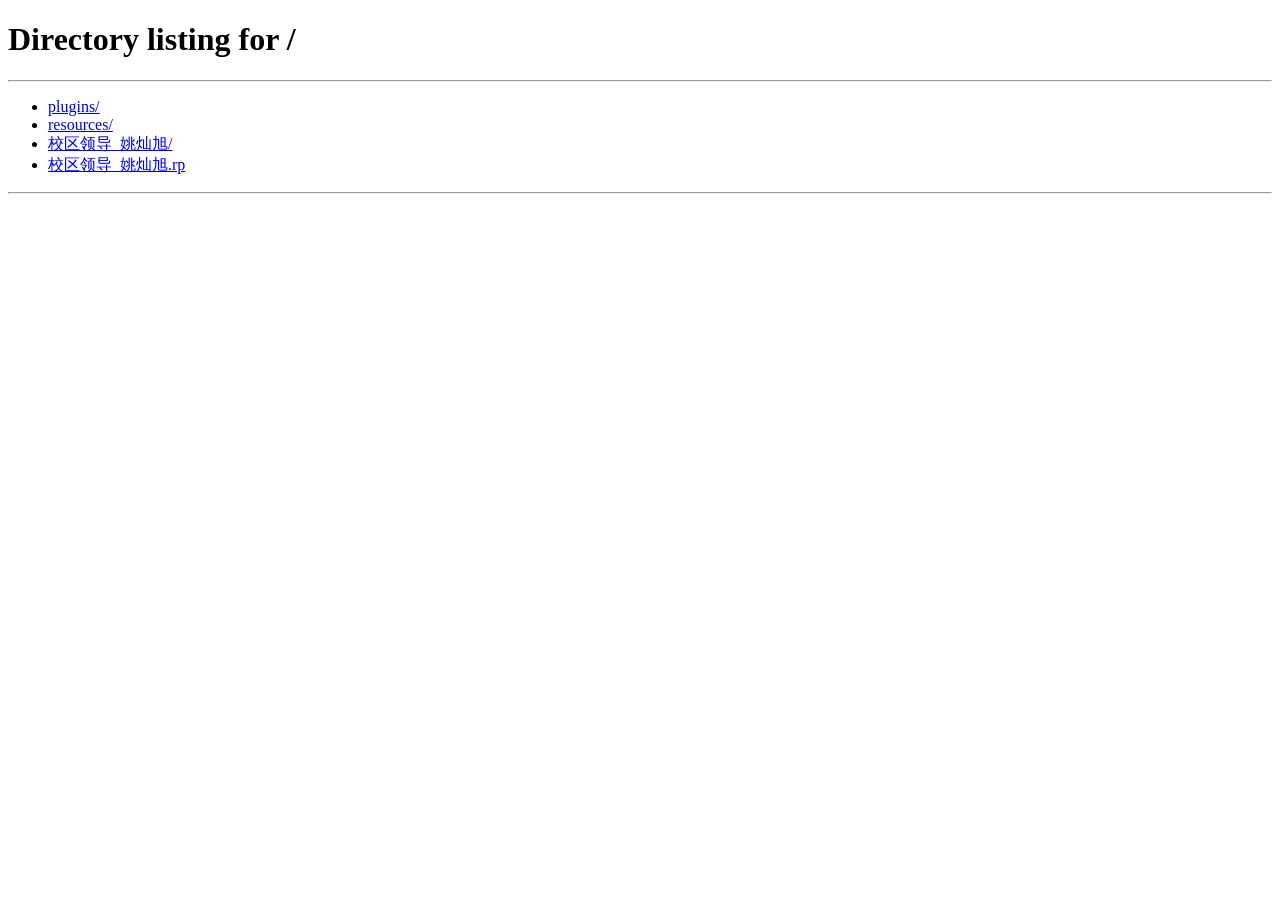
<file: resources/reload.html>
﻿<html>
	<head>
		<title></title>
	</head>
	<body>
	
	<script language="javascript">
	function getUrl() {
      var query = window.location.hash.substring(1);
      var vars = query.split("&&&");
      for (var i=0;i<vars.length;i++) {
        var url = vars[i];
        return decodeURI(url).replace("html%23","html#");
      } 
    }

    var rel = '../';
    var url = getUrl();
    if (url.indexOf(":") > 0 && url.indexOf(":") < 10) rel = '';
	self.location.href = rel + url;
	</script>
	
	</body>
</html>
</file>
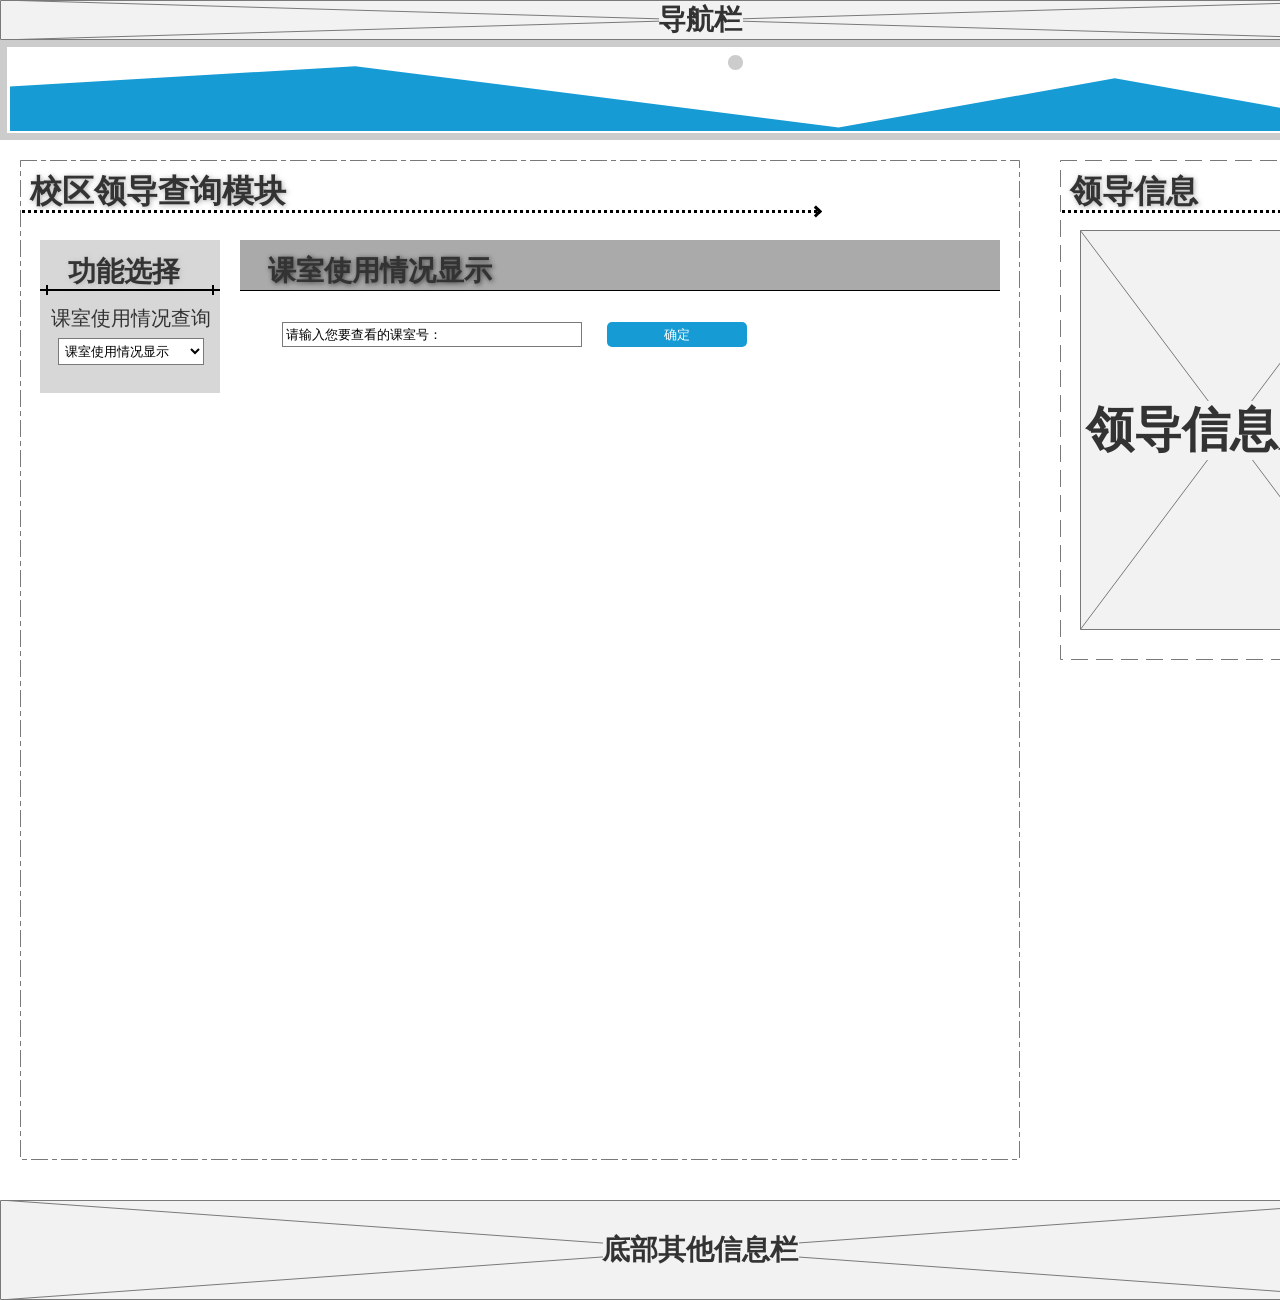
<file: 校区领导_姚灿旭/校区领导查询页面.html>
﻿<!DOCTYPE html>
<html>
  <head>
    <title>校区领导查询页面</title>
    <meta http-equiv="X-UA-Compatible" content="IE=edge"/>
    <meta http-equiv="content-type" content="text/html; charset=utf-8"/>
    <link href="resources/css/axure_rp_page.css" type="text/css" rel="stylesheet"/>
    <link href="data/styles.css" type="text/css" rel="stylesheet"/>
    <link href="files/校区领导查询页面/styles.css" type="text/css" rel="stylesheet"/>
    <script src="resources/scripts/jquery-3.2.1.min.js"></script>
    <script src="resources/scripts/axure/axQuery.js"></script>
    <script src="resources/scripts/axure/globals.js"></script>
    <script src="resources/scripts/axutils.js"></script>
    <script src="resources/scripts/axure/annotation.js"></script>
    <script src="resources/scripts/axure/axQuery.std.js"></script>
    <script src="resources/scripts/axure/doc.js"></script>
    <script src="resources/scripts/messagecenter.js"></script>
    <script src="resources/scripts/axure/events.js"></script>
    <script src="resources/scripts/axure/recording.js"></script>
    <script src="resources/scripts/axure/action.js"></script>
    <script src="resources/scripts/axure/expr.js"></script>
    <script src="resources/scripts/axure/geometry.js"></script>
    <script src="resources/scripts/axure/flyout.js"></script>
    <script src="resources/scripts/axure/model.js"></script>
    <script src="resources/scripts/axure/repeater.js"></script>
    <script src="resources/scripts/axure/sto.js"></script>
    <script src="resources/scripts/axure/utils.temp.js"></script>
    <script src="resources/scripts/axure/variables.js"></script>
    <script src="resources/scripts/axure/drag.js"></script>
    <script src="resources/scripts/axure/move.js"></script>
    <script src="resources/scripts/axure/visibility.js"></script>
    <script src="resources/scripts/axure/style.js"></script>
    <script src="resources/scripts/axure/adaptive.js"></script>
    <script src="resources/scripts/axure/tree.js"></script>
    <script src="resources/scripts/axure/init.temp.js"></script>
    <script src="resources/scripts/axure/legacy.js"></script>
    <script src="resources/scripts/axure/viewer.js"></script>
    <script src="resources/scripts/axure/math.js"></script>
    <script src="resources/scripts/axure/jquery.nicescroll.min.js"></script>
    <script src="data/document.js"></script>
    <script src="files/校区领导查询页面/data.js"></script>
    <script type="text/javascript">
      $axure.utils.getTransparentGifPath = function() { return 'resources/images/transparent.gif'; };
      $axure.utils.getOtherPath = function() { return 'resources/Other.html'; };
      $axure.utils.getReloadPath = function() { return 'resources/reload.html'; };
    </script>
  </head>
  <body>
    <div id="base" class="">

      <!-- 课室管理系统图片 (图片 ) -->
      <div id="u0" class="ax_default image" data-label="课室管理系统图片">
        <img id="u0_img" class="img " src="images/校区领导查询页面/课室管理系统图片_u0.svg"/>
        <div id="u0_text" class="text " style="display:none; visibility: hidden">
          <p></p>
        </div>
      </div>

      <!-- 导航栏 (占位符) -->
      <div id="u1" class="ax_default placeholder" data-label="导航栏">
        <img id="u1_img" class="img " src="images/校区领导查询页面/导航栏_u1.svg"/>
        <div id="u1_text" class="text ">
          <p><span style="text-decoration:none;">导航栏</span></p>
        </div>
      </div>

      <!-- Unnamed (矩形) -->
      <div id="u2" class="ax_default box_1">
        <img id="u2_img" class="img " src="images/校区领导查询页面/u2.svg"/>
        <div id="u2_text" class="text " style="display:none; visibility: hidden">
          <p></p>
        </div>
      </div>

      <!-- Unnamed (矩形) -->
      <div id="u3" class="ax_default _一级标题">
        <div id="u3_div" class=""></div>
        <div id="u3_text" class="text ">
          <p><span style="text-decoration:none;">校区领导查询模块</span></p>
        </div>
      </div>

      <!-- Unnamed (水平线) -->
      <div id="u4" class="compound ax_default line" data-height="3" data-width="800" CompoundMode="true">
        <img id="u4_img" class="singleImg img " src="images/校区领导查询页面/u4.svg"/>
        <div id="u4p000" class="ax_vector_shape" WidgetTopLeftX="-0.497512437810945" WidgetTopLeftY="-0.166666666666667" WidgetTopRightX="0.497512437810945" WidgetTopRightY="-0.166666666666667" WidgetBottomLeftX="-0.497512437810945" WidgetBottomLeftY="0.333333333333333" WidgetBottomRightX="0.497512437810945" WidgetBottomRightY="0.333333333333333">
          <img id="u4p000_img" class="img " src="images/校区领导查询页面/u4p000.png"/>
        </div>
        <div id="u4p001" class="ax_vector_shape" WidgetTopLeftX="-0.166666666666667" WidgetTopLeftY="-0.5" WidgetTopRightX="133.166666666667" WidgetTopRightY="-0.5" WidgetBottomLeftX="-0.166666666666667" WidgetBottomLeftY="0.25" WidgetBottomRightX="133.166666666667" WidgetBottomRightY="0.25">
          <img id="u4p001_img" class="img " src="images/校区领导查询页面/u4p001.png"/>
        </div>
        <div id="u4p002" class="ax_vector_shape" WidgetTopLeftX="28.4285714285714" WidgetTopLeftY="0.0384615384615385" WidgetTopRightX="-0.142857142857143" WidgetTopRightY="0.0384615384615385" WidgetBottomLeftX="28.4285714285714" WidgetBottomLeftY="-0.0769230769230769" WidgetBottomRightX="-0.142857142857143" WidgetBottomRightY="-0.0769230769230769">
          <img id="u4p002_img" class="img " src="images/校区领导查询页面/u4p002.png"/>
        </div>
        <div id="u4_text" class="text " style="display:none; visibility: hidden">
          <p></p>
        </div>
      </div>

      <!-- Unnamed (矩形) -->
      <div id="u5" class="ax_default box_1">
        <img id="u5_img" class="img " src="images/校区领导查询页面/u5.svg"/>
        <div id="u5_text" class="text " style="display:none; visibility: hidden">
          <p></p>
        </div>
      </div>

      <!-- Unnamed (矩形) -->
      <div id="u6" class="ax_default _一级标题">
        <div id="u6_div" class=""></div>
        <div id="u6_text" class="text ">
          <p><span style="text-decoration:none;">领导信息</span></p>
        </div>
      </div>

      <!-- Unnamed (水平线) -->
      <div id="u7" class="compound ax_default line" data-height="3" data-width="240" CompoundMode="true">
        <img id="u7_img" class="singleImg img " src="images/校区领导查询页面/u7.svg"/>
        <div id="u7p000" class="ax_vector_shape" WidgetTopLeftX="-0.491803278688525" WidgetTopLeftY="-0.166666666666667" WidgetTopRightX="0.491803278688525" WidgetTopRightY="-0.166666666666667" WidgetBottomLeftX="-0.491803278688525" WidgetBottomLeftY="0.333333333333333" WidgetBottomRightX="0.491803278688525" WidgetBottomRightY="0.333333333333333">
          <img id="u7p000_img" class="img " src="images/校区领导查询页面/u7p000.png"/>
        </div>
        <div id="u7p001" class="ax_vector_shape" WidgetTopLeftX="-0.166666666666667" WidgetTopLeftY="-0.5" WidgetTopRightX="39.8333333333333" WidgetTopRightY="-0.5" WidgetBottomLeftX="-0.166666666666667" WidgetBottomLeftY="0.25" WidgetBottomRightX="39.8333333333333" WidgetBottomRightY="0.25">
          <img id="u7p001_img" class="img " src="images/校区领导查询页面/u4p001.png"/>
        </div>
        <div id="u7p002" class="ax_vector_shape" WidgetTopLeftX="8.42857142857143" WidgetTopLeftY="0.0384615384615385" WidgetTopRightX="-0.142857142857143" WidgetTopRightY="0.0384615384615385" WidgetBottomLeftX="8.42857142857143" WidgetBottomLeftY="-0.0769230769230769" WidgetBottomRightX="-0.142857142857143" WidgetBottomRightY="-0.0769230769230769">
          <img id="u7p002_img" class="img " src="images/校区领导查询页面/u7p002.png"/>
        </div>
        <div id="u7_text" class="text " style="display:none; visibility: hidden">
          <p></p>
        </div>
      </div>

      <!-- Unnamed (占位符) -->
      <div id="u8" class="ax_default placeholder">
        <img id="u8_img" class="img " src="images/校区领导查询页面/u8.svg"/>
        <div id="u8_text" class="text ">
          <p><span style="text-decoration:none;">领导信息展示</span></p>
        </div>
      </div>

      <!-- 导航栏 (占位符) -->
      <div id="u9" class="ax_default placeholder" data-label="导航栏">
        <img id="u9_img" class="img " src="images/校区领导查询页面/导航栏_u9.svg"/>
        <div id="u9_text" class="text ">
          <p><span style="text-decoration:none;">底部其他信息栏</span></p>
        </div>
      </div>

      <!-- Unnamed (矩形) -->
      <div id="u10" class="ax_default box_3">
        <div id="u10_div" class=""></div>
        <div id="u10_text" class="text " style="display:none; visibility: hidden">
          <p></p>
        </div>
      </div>

      <!-- Unnamed (矩形) -->
      <div id="u11" class="ax_default _二级标题">
        <div id="u11_div" class=""></div>
        <div id="u11_text" class="text ">
          <p><span style="text-decoration:none;">功能选择</span></p>
        </div>
      </div>

      <!-- Unnamed (水平线) -->
      <div id="u12" class="compound ax_default line" data-height="2" data-width="180" CompoundMode="true">
        <img id="u12_img" class="singleImg img " src="images/校区领导查询页面/u12.svg"/>
        <div id="u12p000" class="ax_vector_shape" WidgetTopLeftX="-0.489130434782609" WidgetTopLeftY="-0.25" WidgetTopRightX="0.489130434782609" WidgetTopRightY="-0.25" WidgetBottomLeftX="-0.489130434782609" WidgetBottomLeftY="0.25" WidgetBottomRightX="0.489130434782609" WidgetBottomRightY="0.25">
          <img id="u12p000_img" class="img " src="images/校区领导查询页面/u12p000.png"/>
        </div>
        <div id="u12p001" class="ax_vector_shape" WidgetTopLeftX="-0.333333333432764" WidgetTopLeftY="-0.0416666666666667" WidgetTopRightX="7.16666666209288" WidgetTopRightY="-0.0416666666666667" WidgetBottomLeftX="-0.333333333432764" WidgetBottomLeftY="0.0416666666666667" WidgetBottomRightX="7.16666666209288" WidgetBottomRightY="0.0416666666666667">
          <img id="u12p001_img" class="img " src="images/校区领导查询页面/u12p001.png"/>
        </div>
        <div id="u12p002" class="ax_vector_shape" WidgetTopLeftX="7.16666666209288" WidgetTopLeftY="0.0416666666666667" WidgetTopRightX="-0.333333333432764" WidgetTopRightY="0.0416666666666667" WidgetBottomLeftX="7.16666666209288" WidgetBottomLeftY="-0.0416666666666667" WidgetBottomRightX="-0.333333333432764" WidgetBottomRightY="-0.0416666666666667">
          <img id="u12p002_img" class="img " src="images/校区领导查询页面/u12p001.png"/>
        </div>
        <div id="u12_text" class="text " style="display:none; visibility: hidden">
          <p></p>
        </div>
      </div>

      <!-- Unnamed (矩形) -->
      <div id="u13" class="ax_default label">
        <div id="u13_div" class=""></div>
        <div id="u13_text" class="text ">
          <p><span style="text-decoration:none;">课室使用情况查询</span></p>
        </div>
      </div>

      <!-- 功能切换标题 (动态面板) -->
      <div id="u14" class="ax_default" data-label="功能切换标题">
        <div id="u14_state0" class="panel_state" data-label="课室信息管理" style="">
          <div id="u14_state0_content" class="panel_state_content">

            <!-- Unnamed (矩形) -->
            <div id="u15" class="ax_default _二级标题">
              <div id="u15_div" class=""></div>
              <div id="u15_text" class="text ">
                <p><span style="text-decoration:none;">课室使用情况显示</span></p>
              </div>
            </div>

            <!-- Unnamed (水平线) -->
            <div id="u16" class="ax_default line">
              <img id="u16_img" class="img " src="images/校区领导查询页面/u16.svg"/>
              <div id="u16_text" class="text " style="display:none; visibility: hidden">
                <p></p>
              </div>
            </div>
          </div>
        </div>
        <div id="u14_state1" class="panel_state" data-label="用户信息管理" style="visibility: hidden;">
          <div id="u14_state1_content" class="panel_state_content">

            <!-- Unnamed (矩形) -->
            <div id="u17" class="ax_default _二级标题">
              <div id="u17_div" class=""></div>
              <div id="u17_text" class="text ">
                <p><span style="text-decoration:none;">用户信息管理</span></p>
              </div>
            </div>

            <!-- Unnamed (水平线) -->
            <div id="u18" class="ax_default line">
              <img id="u18_img" class="img " src="images/校区领导查询页面/u16.svg"/>
              <div id="u18_text" class="text " style="display:none; visibility: hidden">
                <p></p>
              </div>
            </div>
          </div>
        </div>
        <div id="u14_state2" class="panel_state" data-label="申请审批" style="visibility: hidden;">
          <div id="u14_state2_content" class="panel_state_content">

            <!-- Unnamed (矩形) -->
            <div id="u19" class="ax_default _二级标题">
              <div id="u19_div" class=""></div>
              <div id="u19_text" class="text ">
                <p><span style="text-decoration:none;">申请审批</span></p>
              </div>
            </div>

            <!-- Unnamed (水平线) -->
            <div id="u20" class="ax_default line">
              <img id="u20_img" class="img " src="images/校区领导查询页面/u16.svg"/>
              <div id="u20_text" class="text " style="display:none; visibility: hidden">
                <p></p>
              </div>
            </div>
          </div>
        </div>
        <div id="u14_state3" class="panel_state" data-label="报修处理" style="visibility: hidden;">
          <div id="u14_state3_content" class="panel_state_content">

            <!-- Unnamed (矩形) -->
            <div id="u21" class="ax_default _二级标题">
              <div id="u21_div" class=""></div>
              <div id="u21_text" class="text ">
                <p><span style="text-decoration:none;">报修处理</span></p>
              </div>
            </div>

            <!-- Unnamed (水平线) -->
            <div id="u22" class="ax_default line">
              <img id="u22_img" class="img " src="images/校区领导查询页面/u16.svg"/>
              <div id="u22_text" class="text " style="display:none; visibility: hidden">
                <p></p>
              </div>
            </div>
          </div>
        </div>
      </div>

      <!-- 功能切换页面 (动态面板) -->
      <div id="u23" class="ax_default ax_default_hidden" data-label="功能切换页面" style="display:none; visibility: hidden">
        <div id="u23_state0" class="panel_state" data-label="状态1" style="">
          <div id="u23_state0_content" class="panel_state_content">
          </div>
        </div>
      </div>

      <!-- Unnamed (下拉列表) -->
      <div id="u24" class="ax_default droplist">
        <div id="u24_div" class=""></div>
        <select id="u24_input" class="u24_input">
          <option class="u24_input_option" selected value="课室使用情况显示">课室使用情况显示</option>
          <option class="u24_input_option" value="课室使用情况统计">课室使用情况统计</option>
        </select>
      </div>

      <!-- Unnamed (树) -->
      <div id="u25" class="ax_default tree_node treeroot">
        <div id="u25_children" class="u25_children">

          <!-- Unnamed (节点) -->
          <div id="u26" class="ax_default tree_node treenode">
            <!-- Unnamed (矩形) -->
            <div id="u27" class="" selectiongroup="u25_tree_group">
              <div id="u27_div" class=""></div>
              <div id="u27_text" class="text " style="display:none; visibility: hidden">
                <p></p>
              </div>
            </div>
          </div>
        </div>
      </div>

      <!-- Unnamed (树) -->
      <div id="u28" class="ax_default tree_node treeroot">
        <div id="u28_children" class="u28_children">

          <!-- Unnamed (节点) -->
          <div id="u29" class="ax_default tree_node treenode">
            <!-- Unnamed (矩形) -->
            <div id="u30" class="" selectiongroup="u28_tree_group">
              <div id="u30_div" class=""></div>
              <div id="u30_text" class="text " style="display:none; visibility: hidden">
                <p></p>
              </div>
            </div>
          </div>
        </div>
      </div>

      <!-- 输入课室号 (文本框) -->
      <div id="u31" class="ax_default text_field" data-label="输入课室号">
        <div id="u31_div" class=""></div>
        <input id="u31_input" type="text" value="请输入您要查看的课室号：" class="u31_input"/>
      </div>

      <!-- 如下 (文本框) -->
      <div id="u32" class="ax_default text_field ax_default_hidden" data-label="如下" style="display:none; visibility: hidden">
        <div id="u32_div" class=""></div>
        <input id="u32_input" type="text" value="您查找的课室号为C103的使用情况如下" class="u32_input"/>
      </div>

      <!-- 确定 (矩形) -->
      <div id="u33" class="ax_default primary_button" data-label="确定">
        <div id="u33_div" class=""></div>
        <div id="u33_text" class="text ">
          <p><span style="text-decoration:none;">确定</span></p>
        </div>
      </div>

      <!-- 信息 (表格) -->
      <div id="u34" class="ax_default ax_default_hidden" data-label="信息" style="display:none; visibility: hidden">

        <!-- Unnamed (单元格) -->
        <div id="u35" class="ax_default table_cell">
          <img id="u35_img" class="img " src="images/校区领导查询页面/u35.png"/>
          <div id="u35_text" class="text ">
            <p><span style="text-decoration:none;">使用者</span></p>
          </div>
        </div>

        <!-- Unnamed (单元格) -->
        <div id="u36" class="ax_default table_cell">
          <img id="u36_img" class="img " src="images/校区领导查询页面/u36.png"/>
          <div id="u36_text" class="text ">
            <p><span style="text-decoration:none;">某某老师</span></p>
          </div>
        </div>

        <!-- Unnamed (单元格) -->
        <div id="u37" class="ax_default table_cell">
          <img id="u37_img" class="img " src="images/校区领导查询页面/u35.png"/>
          <div id="u37_text" class="text ">
            <p><span style="text-decoration:none;">课程</span></p>
          </div>
        </div>

        <!-- Unnamed (单元格) -->
        <div id="u38" class="ax_default table_cell">
          <img id="u38_img" class="img " src="images/校区领导查询页面/u36.png"/>
          <div id="u38_text" class="text ">
            <p><span style="text-decoration:none;">数据结构</span></p>
          </div>
        </div>

        <!-- Unnamed (单元格) -->
        <div id="u39" class="ax_default table_cell">
          <img id="u39_img" class="img " src="images/校区领导查询页面/u39.png"/>
          <div id="u39_text" class="text ">
            <p><span style="text-decoration:none;">时间段</span></p>
          </div>
        </div>

        <!-- Unnamed (单元格) -->
        <div id="u40" class="ax_default table_cell">
          <img id="u40_img" class="img " src="images/校区领导查询页面/u40.png"/>
          <div id="u40_text" class="text ">
            <p><span style="text-decoration:none;">19:00-21:00</span></p>
          </div>
        </div>
      </div>

      <!-- 使用教室 (树) -->
      <div id="u41" class="ax_default tree_node ax_default_hidden treeroot" data-label="使用教室" style="display:none; visibility: hidden">
        <div id="u41_children" class="u41_children" data-label="使用教室">

          <!-- Unnamed (节点) -->
          <div id="u42" class="ax_default tree_node treenode">

            <!-- Unnamed (图片 ) -->
            <div id="u43" class="ax_default image">
              <img id="u43_img" class="img " src="images/校区领导查询页面/u43.png"/>
              <div id="u43_text" class="text " style="display:none; visibility: hidden">
                <p></p>
              </div>
            </div>
            <!-- Unnamed (矩形) -->
            <div id="u44" class="" selectiongroup="u41_tree_group">
              <div id="u44_div" class=""></div>
              <div id="u44_text" class="text ">
                <p><span style="text-decoration:none;">正在使用的课室</span></p>
              </div>
            </div>
            <div id="u42_children" class="u42_children" style="visibility:hidden;">

              <!-- Unnamed (节点) -->
              <div id="u45" class="ax_default tree_node treenode">
                <!-- Unnamed (矩形) -->
                <div id="u46" class="" selectiongroup="u41_tree_group">
                  <div id="u46_div" class=""></div>
                  <div id="u46_text" class="text ">
                    <p><span style="text-decoration:none;">C103/数据结构/李军老师</span></p>
                  </div>
                </div>
              </div>

              <!-- Unnamed (节点) -->
              <div id="u47" class="ax_default tree_node treenode">
                <!-- Unnamed (矩形) -->
                <div id="u48" class="" selectiongroup="u41_tree_group">
                  <div id="u48_div" class=""></div>
                  <div id="u48_text" class="text ">
                    <p><span style="text-decoration:none;">教423/桥牌/某某老师</span></p>
                  </div>
                </div>
              </div>

              <!-- Unnamed (节点) -->
              <div id="u49" class="ax_default tree_node treenode">
                <!-- Unnamed (矩形) -->
                <div id="u50" class="" selectiongroup="u41_tree_group">
                  <div id="u50_div" class=""></div>
                  <div id="u50_text" class="text ">
                    <p><span style="text-decoration:none;">教113/学生活动/某某学生</span></p>
                  </div>
                </div>
              </div>
            </div>
          </div>
        </div>
      </div>

      <!-- 空闲教室 (树) -->
      <div id="u51" class="ax_default tree_node ax_default_hidden treeroot" data-label="空闲教室" style="display:none; visibility: hidden">
        <div id="u51_children" class="u51_children" data-label="空闲教室">

          <!-- Unnamed (节点) -->
          <div id="u52" class="ax_default tree_node treenode">

            <!-- Unnamed (图片 ) -->
            <div id="u53" class="ax_default image">
              <img id="u53_img" class="img " src="images/校区领导查询页面/u43.png"/>
              <div id="u53_text" class="text " style="display:none; visibility: hidden">
                <p></p>
              </div>
            </div>
            <!-- Unnamed (矩形) -->
            <div id="u54" class="" selectiongroup="u51_tree_group">
              <div id="u54_div" class=""></div>
              <div id="u54_text" class="text ">
                <p><span style="text-decoration:none;">空闲的教室</span></p>
              </div>
            </div>
            <div id="u52_children" class="u52_children" style="visibility:hidden;">

              <!-- Unnamed (节点) -->
              <div id="u55" class="ax_default tree_node treenode">
                <!-- Unnamed (矩形) -->
                <div id="u56" class="" selectiongroup="u51_tree_group">
                  <div id="u56_div" class=""></div>
                  <div id="u56_text" class="text ">
                    <p><span style="text-decoration:none;">C113</span></p>
                  </div>
                </div>
              </div>

              <!-- 空闲教室 (节点) -->
              <div id="u57" class="ax_default tree_node treenode" data-label="空闲教室">
                <!-- Unnamed (矩形) -->
                <div id="u58" class="" selectiongroup="u51_tree_group">
                  <div id="u58_div" class=""></div>
                  <div id="u58_text" class="text ">
                    <p><span style="text-decoration:none;">C213</span></p>
                  </div>
                </div>
              </div>

              <!-- Unnamed (节点) -->
              <div id="u59" class="ax_default tree_node treenode">
                <!-- Unnamed (矩形) -->
                <div id="u60" class="" selectiongroup="u51_tree_group">
                  <div id="u60_div" class=""></div>
                  <div id="u60_text" class="text ">
                    <p><span style="text-decoration:none;">教213</span></p>
                  </div>
                </div>
              </div>
            </div>
          </div>
        </div>
      </div>
    </div>
  </body>
</html>
</file>
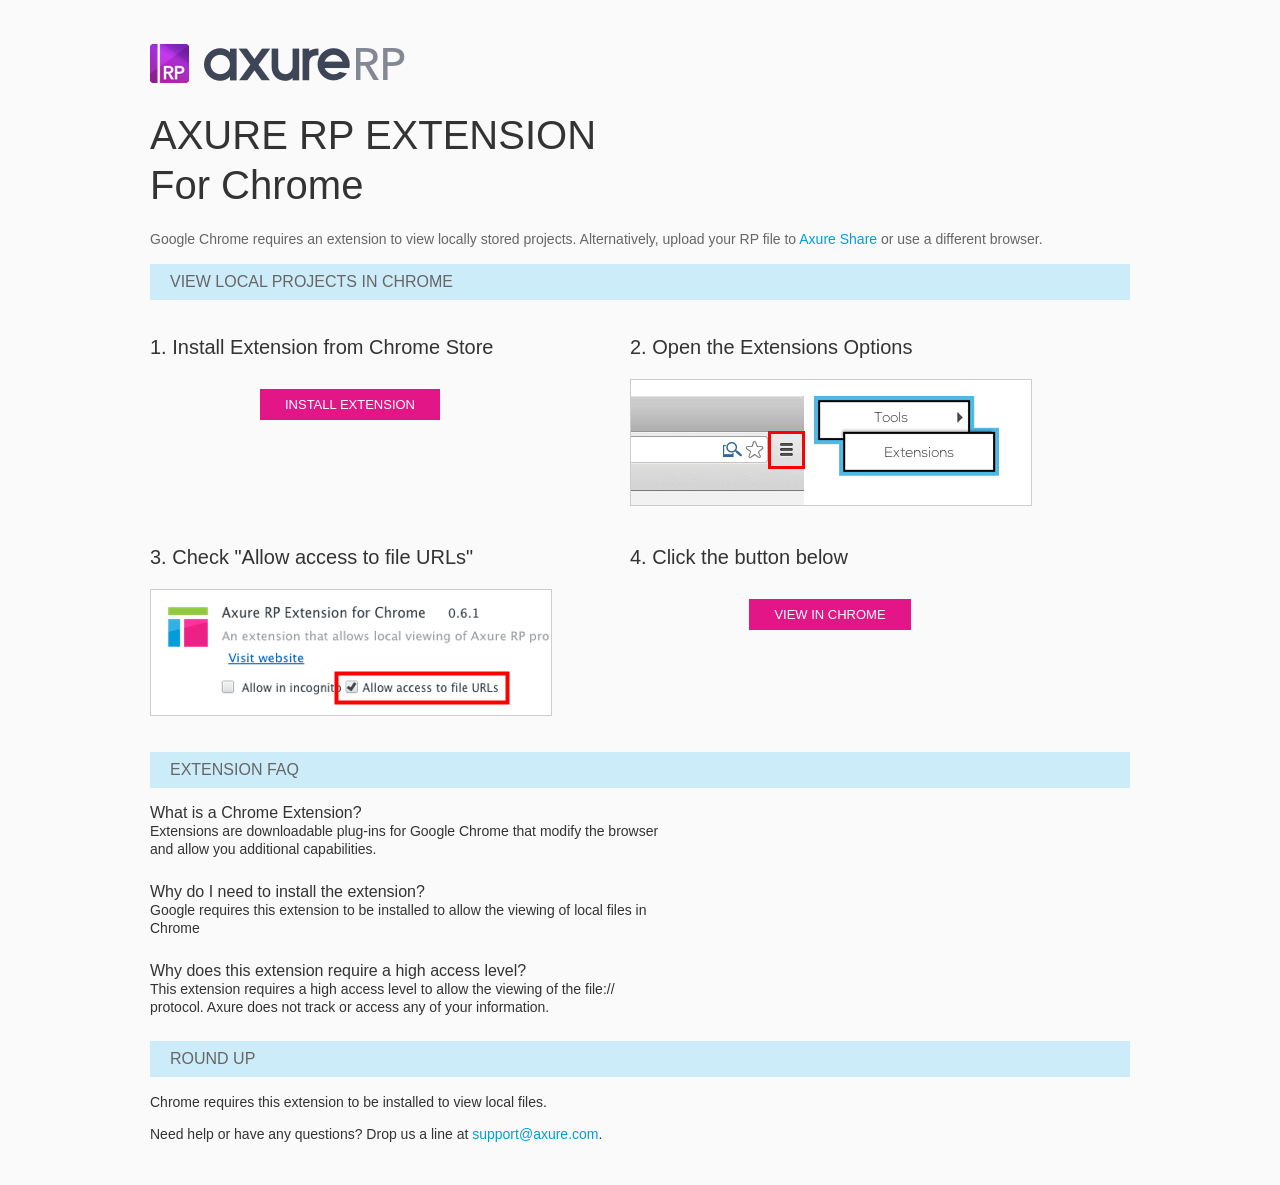
<file: resources/chrome/chrome.html>
<html>
<head>
    <title>Install the Axure RP Chrome Extension</title>
    <style type="text/css">
        *
        {
            font-family: NunitoSans, Helvetica, Arial, sans-serif;
        }
        body
        {
            text-align: center;
            background-color: #fafafa;
        }
        p
        {
            font-size: 14px;
            line-height: 18px;
            color: #333333;
        }
        div.container
        {
            width: 980px;
            margin-left: auto;
            margin-right: auto;
            text-align: left;
        }
        a
        {
            text-decoration: none;
            color: #009dda;
        }
        .button
        {
            background: #E31687;
            font: normal 16px Arial, sans-serif;
            color: #FFFFFF;
            padding: 8px 25px 8px 25px;
            border: 0;
            display: inline-block;
            margin-top: 10px;
            text-transform: uppercase;
            font-size: 13px;
        }
        a:hover.button
        {
            opacity: .8;
        }
        div.left
        {
            width: 400px;
            float: left;
            margin-right: 80px;
        }
        div.right
        {
            width: 400px;
            float: left;
        }
        div.buttonContainer
        {
            text-align: center;
        }
        h1
        {
            font-size: 40px;
            color: #333333;
            line-height: 50px;
            margin-bottom: 20px;
            font-weight: normal;
        }
        h2
        {
            font-size: 38px;
            font-weight: normal;
            color: #08639C;
            text-align: center;
        }
        h3
        {
            font-size: 20px;
            color: #333333;
            font-weight: normal;
        }
        .heading
        {
            background-color: #cdecf9;
            height: 36px;
            line-height: 36px;
            padding-left: 20px;
            font-size: 16px;
            color: #666666;
        }
        span.faq
        {
            font-size: 16px;
            font-weight: normal;
            color: #333333;
            display: block;
        }
    </style>
</head>
<body>
    <div class="container">
        <br />
        <br />
        <img src="axure_logo.png" alt="axure" />
        <br />
        <h1>
            AXURE RP EXTENSION<br />
            For Chrome</h1>
        <p style="font-size: 14px; color: #666666; margin-top: 10px;">
            Google Chrome requires an extension to view locally stored projects. Alternatively,
            upload your RP file to <a href="https://share.axure.com">Axure Share</a> or use a different
            browser.</p>
        <h3 class="heading">
            VIEW LOCAL PROJECTS IN CHROME</h3>
        <div class="left">
            <h3>
                1. Install Extension from Chrome Store</h3>
            <div class="buttonContainer">
                <a class="button" href="https://chrome.google.com/webstore/detail/dogkpdfcklifaemcdfbildhcofnopogp"
                    target="_blank">Install Extension</a>
            </div>
        </div>
        <div class="right">
            <h3>
                2. Open the Extensions Options</h3>
            <img src="extensions_menu.gif" alt="extensions" />
        </div>
        <div style="clear: both; height: 20px;">
            &nbsp;</div>
        <div class="left">
            <h3>
                3. Check "Allow access to file URLs"</h3>
            <img src="allow_access.gif" alt="allow access" />
        </div>
        <div class="right">
            <h3>
                4. Click the button below</h3>
            <div class="buttonContainer">
                <a class="button" href="../../start.html">View in Chrome</a>
            </div>
        </div>
        <div style="clear: both; height: 20px;">
        </div>
        <h3 class="heading">
            EXTENSION FAQ</h3>
        <p>
            <span class="faq">What is a Chrome Extension?</span> Extensions are downloadable
            plug-ins for Google Chrome that modify the browser<br />
            and allow you additional capabilities.
        </p>
        <p style="margin-top: 25px;">
            <span class="faq">Why do I need to install the extension?</span> Google requires
            this extension to be installed to allow the viewing of local files in<br />
            Chrome
        </p>
        <p style="margin-top: 25px; margin-bottom: 25px;">
            <span class="faq">Why does this extension require a high access level?</span> This
            extension requires a high access level to allow the viewing of the file://<br />
            protocol. Axure does not track or access any of your information.
        </p>
        <h3 class="heading">
            ROUND UP</h3>
        <p>
            Chrome requires this extension to be installed to view local files.</p>
        <p>
            Need help or have any questions? Drop us a line at <a href="mailto:support@axure.com">
                support@axure.com</a>.
        </p>
        <div style="clear: both; height: 20px;">
        </div>
    </div>
</body>
</html>
</file>
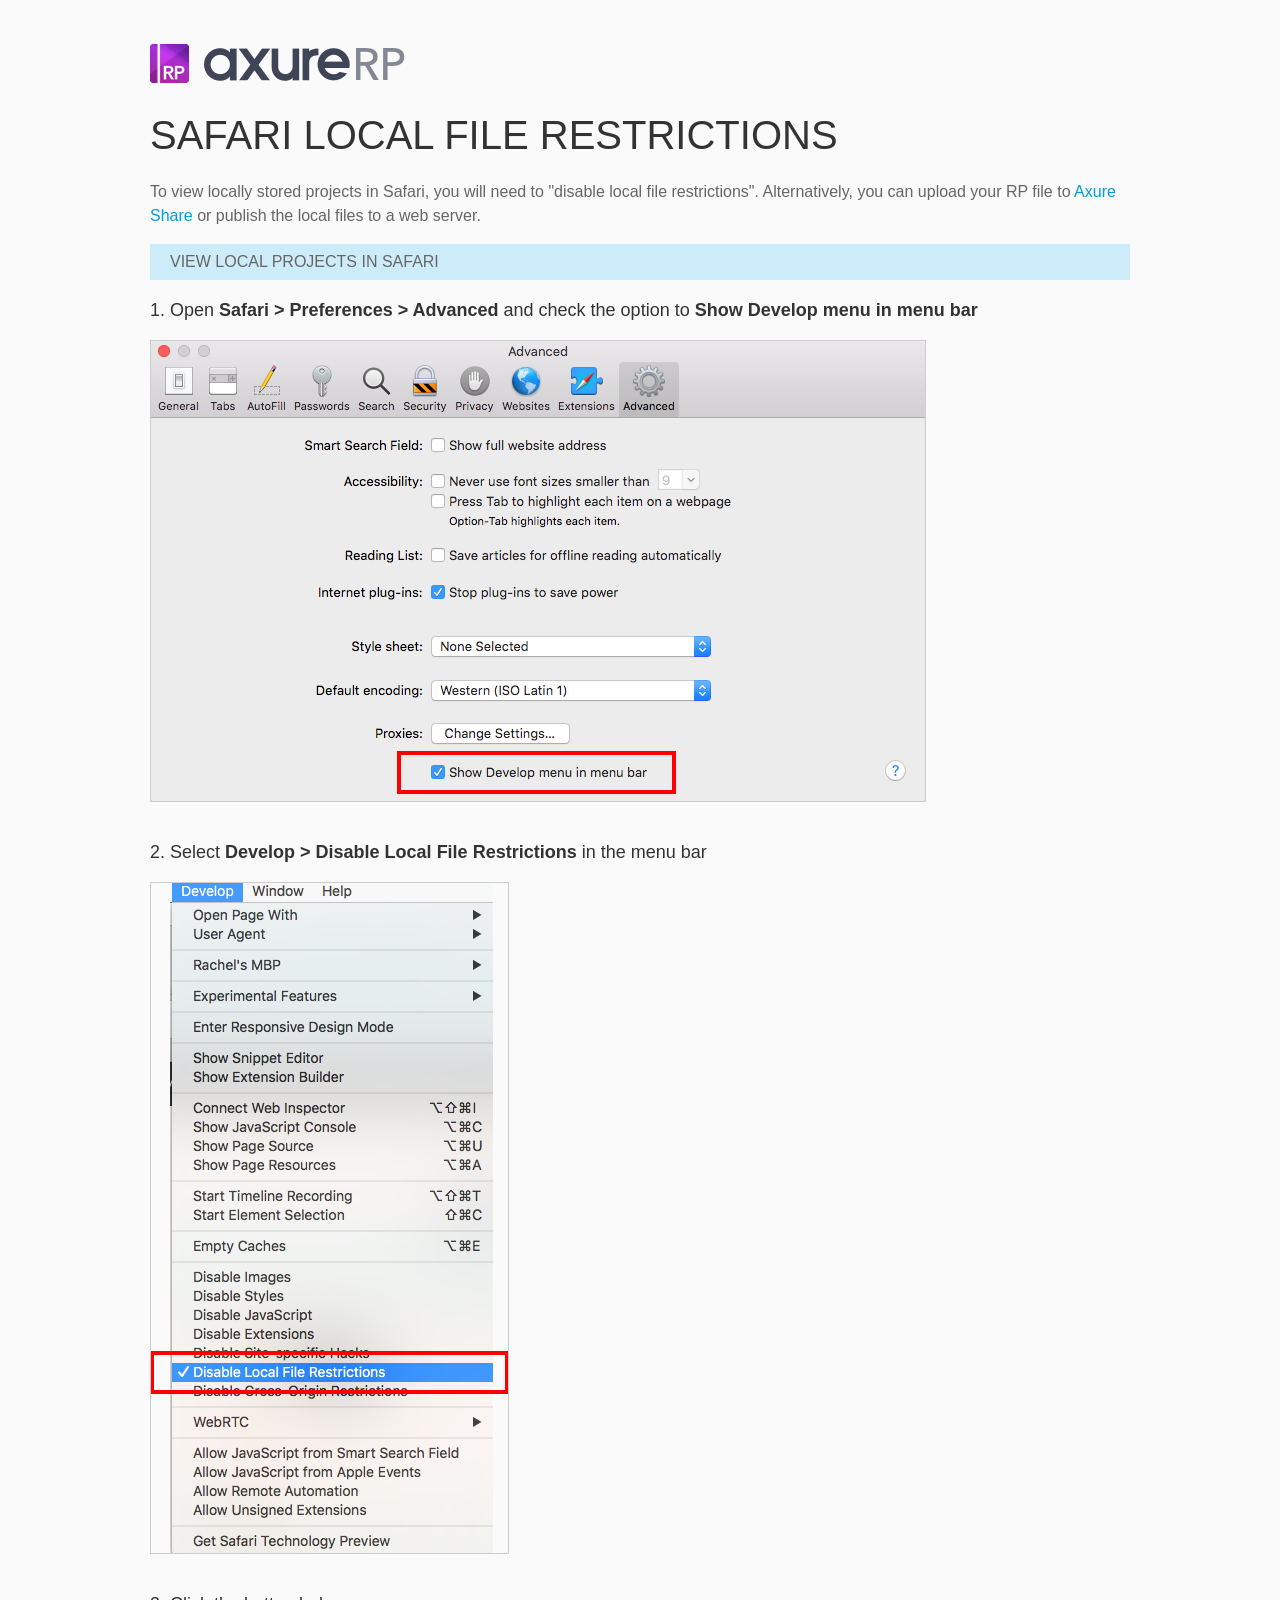
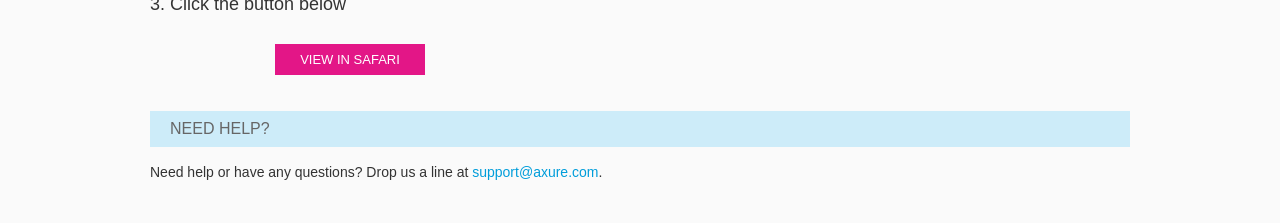
<file: resources/chrome/safari.html>
<html>
<head>
    <title>Axure RP - Safari Local File Restrictions</title>
    <style type="text/css">
        *
        {
            font-family: Helvetica, Arial, sans-serif;
        }
        body
        {
            text-align: center;
            background-color: #fafafa;
        }
        p
        {
            font-size: 14px;
            line-height: 18px;
            color: #333333;
        }
        div.container
        {
            width: 980px;
            margin-left: auto;
            margin-right: auto;
            text-align: left;
        }
        a
        {
            text-decoration: none;
            color: #009dda;
        }
        .button
        {
            background: #E31687;
            font: normal 16px Arial, sans-serif;
            color: #FFFFFF;
            padding: 8px 25px 8px 25px;
            border: 0;
            display: inline-block;
            margin-top: 10px;
            text-transform: uppercase;
            font-size: 13px;
        }
        a:hover.button
        {
            opacity: .8;
        }
        div.left
        {
            width: 400px;
            float: left;
            margin-right: 80px;
        }
        div.right
        {
            width: 400px;
            float: left;
        }
        div.buttonContainer
        {
            text-align: center;
        }
        h1
        {
            font-size: 40px;
            color: #333333;
            line-height: 50px;
            margin-bottom: 20px;
            font-weight: normal;
        }
        h2
        {
            font-size: 38px;
            font-weight: normal;
            color: #08639C;
            text-align: center;
        }
        h3
        {
            font-size: 18px;
            line-height: 24px;
            color: #333333;
            font-weight: normal;
        }
        .heading
        {
            background-color: #cdecf9;
            height: 36px;
            line-height: 36px;
            padding-left: 20px;
            font-size: 16px;
            color: #666666;
        }
        span.faq
        {
            font-size: 16px;
            font-weight: normal;
            color: #333333;
            display: block;
        }
    </style>
</head>
<body>
    <div class="container">
        <br />
        <br />
        <img src="axure_logo.png" alt="axure" />
        <br />
        <h1>
            SAFARI LOCAL FILE RESTRICTIONS</h1>
        <p style="font-size: 16px; line-height: 24px; color: #666666; margin-top: 10px;">
            To view locally stored projects in Safari, you will need to "disable local file restrictions". Alternatively,
            you can upload your RP file to <a href="https://share.axure.com">Axure Share</a> or publish the local files to a web server.</p>
        <h3 class="heading">
            VIEW LOCAL PROJECTS IN SAFARI</h3>
        <div class="">
            <h3>
                1. Open <span style="font-weight: bold">Safari > Preferences > Advanced</span> and check the option to <span style="font-weight: bold">Show Develop menu in menu bar</span></h3>
            <img src="safari_advanced.png" alt="advanced" />
        </div>
        <div style="clear: both; height: 20px;">
            &nbsp;
        </div>
        <div class="">
            <h3>
                2. Select <span style="font-weight: bold">Develop > Disable Local File Restrictions</span> in the menu bar</h3>
            <img src="safari_restrictions.png" alt="extensions" />
        </div>
        <div style="clear: both; height: 20px;">
            &nbsp;</div>
        <div class="left">
            <h3>
                3. Click the button below
            </h3>
            <div class="buttonContainer">
                <a class="button" href="../../start.html">View in Safari</a>
            </div>
        </div>
        <div style="clear: both; height: 20px;">
        </div>
        <h3 class="heading">
            NEED HELP?</h3>
        <p>
            Need help or have any questions? Drop us a line at <a href="mailto:support@axure.com">
                support@axure.com</a>.
        </p>
        <div style="clear: both; height: 20px;">
        </div>
    </div>
</body>
</html>
</file>
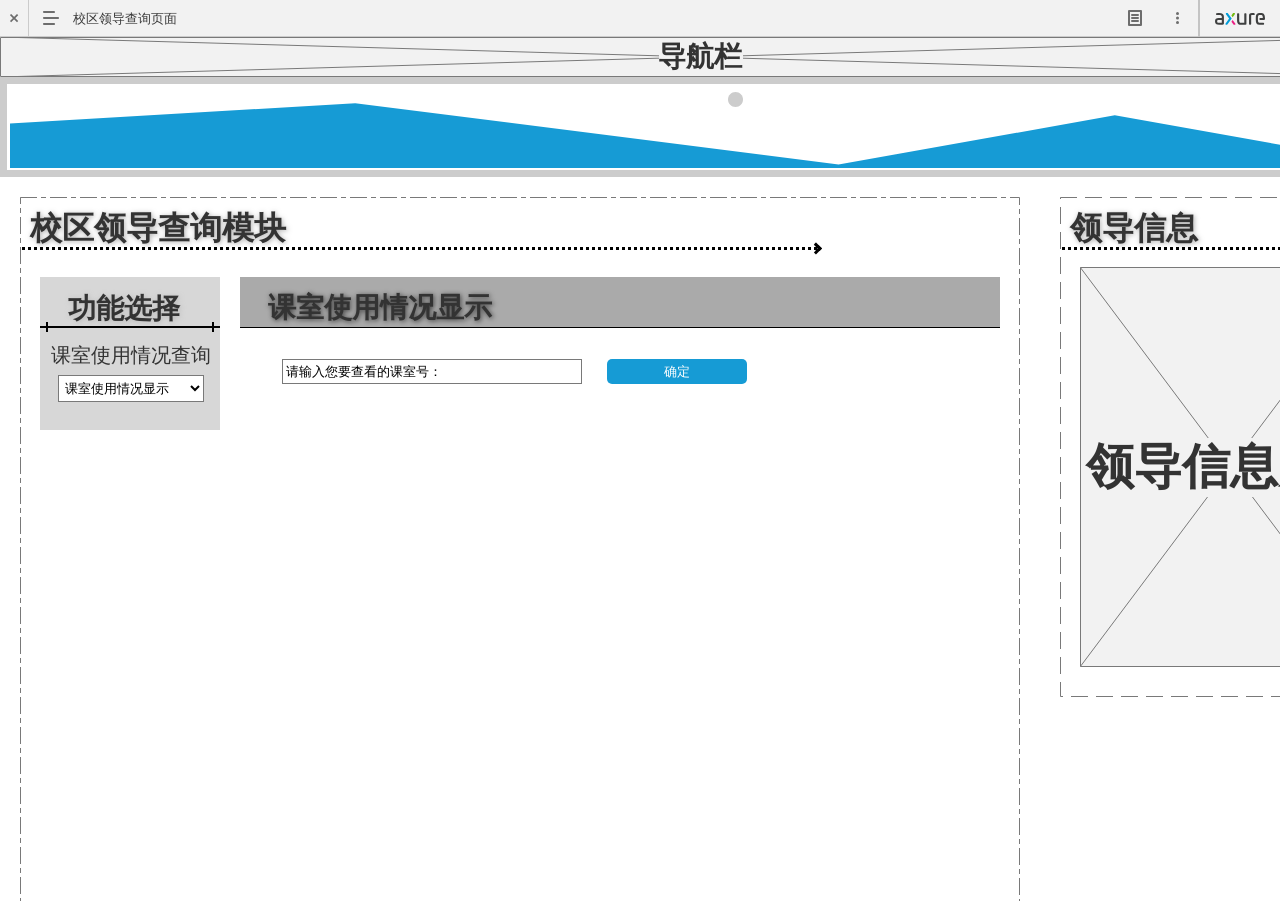
<file: 校区领导_姚灿旭/resources/reload.html>
﻿<html>
	<head>
		<title></title>
	</head>
	<body>
	
	<script language="javascript">
	function getUrl() {
      var query = window.location.hash.substring(1);
      var vars = query.split("&&&");
      for (var i=0;i<vars.length;i++) {
        var url = vars[i];
        return decodeURI(url).replace("html%23","html#");
      } 
    }

    var rel = '../';
    var url = getUrl();
    if (url.indexOf(":") > 0 && url.indexOf(":") < 10) rel = '';
	self.location.href = rel + url;
	</script>
	
	</body>
</html>
</file>
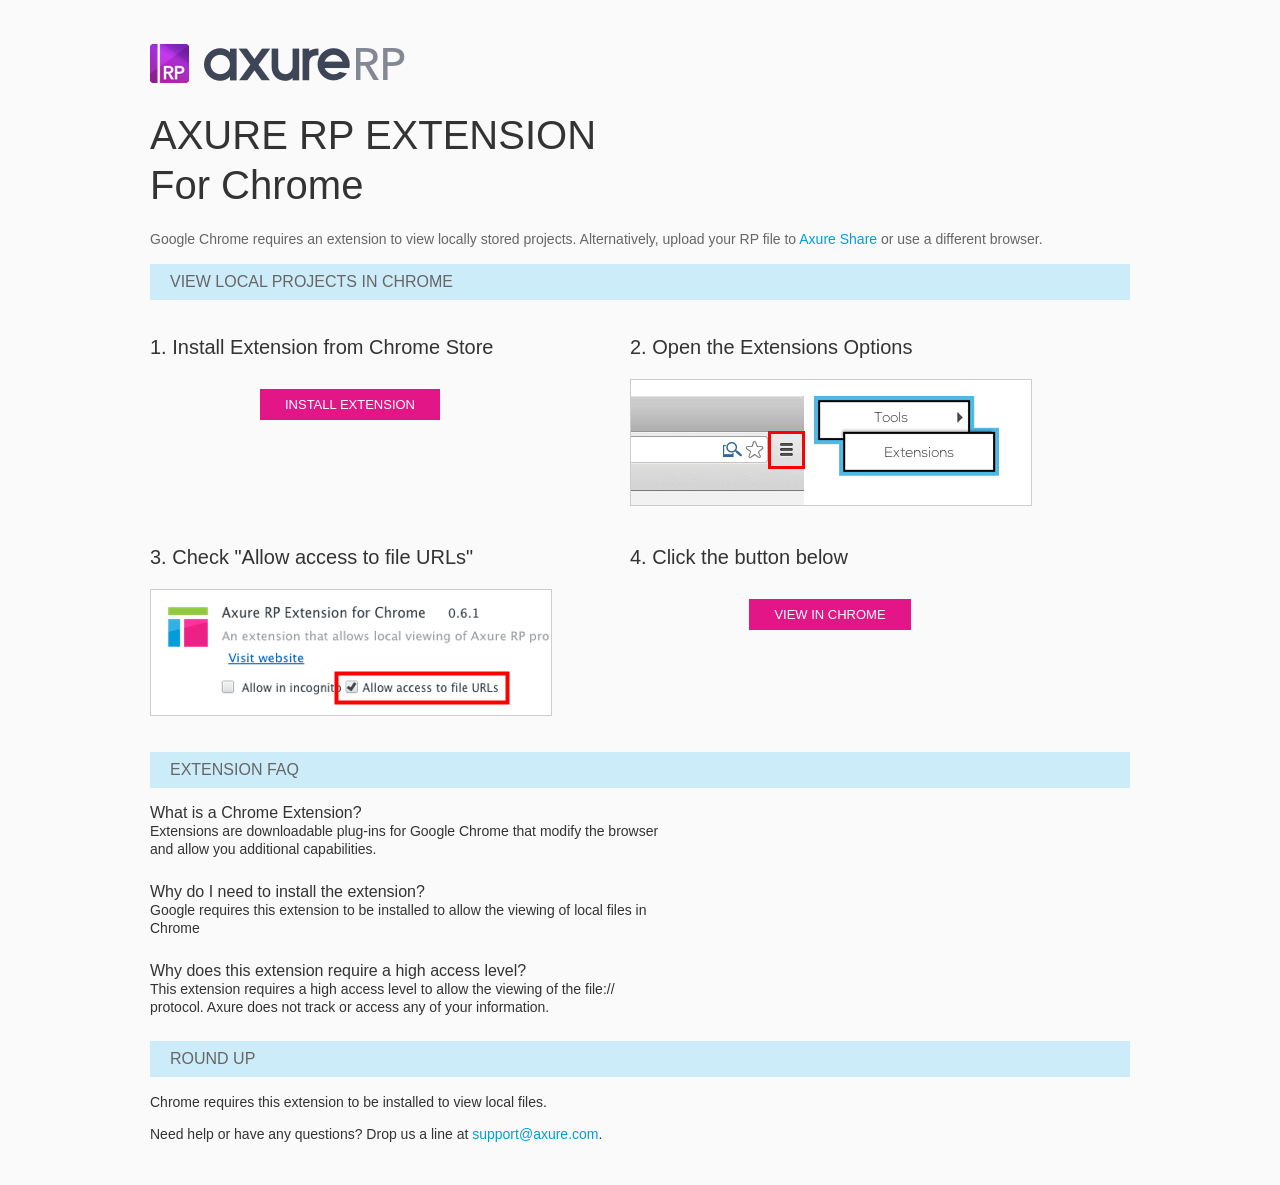
<file: 校区领导_姚灿旭/resources/chrome/chrome.html>
<html>
<head>
    <title>Install the Axure RP Chrome Extension</title>
    <style type="text/css">
        *
        {
            font-family: NunitoSans, Helvetica, Arial, sans-serif;
        }
        body
        {
            text-align: center;
            background-color: #fafafa;
        }
        p
        {
            font-size: 14px;
            line-height: 18px;
            color: #333333;
        }
        div.container
        {
            width: 980px;
            margin-left: auto;
            margin-right: auto;
            text-align: left;
        }
        a
        {
            text-decoration: none;
            color: #009dda;
        }
        .button
        {
            background: #E31687;
            font: normal 16px Arial, sans-serif;
            color: #FFFFFF;
            padding: 8px 25px 8px 25px;
            border: 0;
            display: inline-block;
            margin-top: 10px;
            text-transform: uppercase;
            font-size: 13px;
        }
        a:hover.button
        {
            opacity: .8;
        }
        div.left
        {
            width: 400px;
            float: left;
            margin-right: 80px;
        }
        div.right
        {
            width: 400px;
            float: left;
        }
        div.buttonContainer
        {
            text-align: center;
        }
        h1
        {
            font-size: 40px;
            color: #333333;
            line-height: 50px;
            margin-bottom: 20px;
            font-weight: normal;
        }
        h2
        {
            font-size: 38px;
            font-weight: normal;
            color: #08639C;
            text-align: center;
        }
        h3
        {
            font-size: 20px;
            color: #333333;
            font-weight: normal;
        }
        .heading
        {
            background-color: #cdecf9;
            height: 36px;
            line-height: 36px;
            padding-left: 20px;
            font-size: 16px;
            color: #666666;
        }
        span.faq
        {
            font-size: 16px;
            font-weight: normal;
            color: #333333;
            display: block;
        }
    </style>
</head>
<body>
    <div class="container">
        <br />
        <br />
        <img src="axure_logo.png" alt="axure" />
        <br />
        <h1>
            AXURE RP EXTENSION<br />
            For Chrome</h1>
        <p style="font-size: 14px; color: #666666; margin-top: 10px;">
            Google Chrome requires an extension to view locally stored projects. Alternatively,
            upload your RP file to <a href="https://share.axure.com">Axure Share</a> or use a different
            browser.</p>
        <h3 class="heading">
            VIEW LOCAL PROJECTS IN CHROME</h3>
        <div class="left">
            <h3>
                1. Install Extension from Chrome Store</h3>
            <div class="buttonContainer">
                <a class="button" href="https://chrome.google.com/webstore/detail/dogkpdfcklifaemcdfbildhcofnopogp"
                    target="_blank">Install Extension</a>
            </div>
        </div>
        <div class="right">
            <h3>
                2. Open the Extensions Options</h3>
            <img src="extensions_menu.gif" alt="extensions" />
        </div>
        <div style="clear: both; height: 20px;">
            &nbsp;</div>
        <div class="left">
            <h3>
                3. Check "Allow access to file URLs"</h3>
            <img src="allow_access.gif" alt="allow access" />
        </div>
        <div class="right">
            <h3>
                4. Click the button below</h3>
            <div class="buttonContainer">
                <a class="button" href="../../start.html">View in Chrome</a>
            </div>
        </div>
        <div style="clear: both; height: 20px;">
        </div>
        <h3 class="heading">
            EXTENSION FAQ</h3>
        <p>
            <span class="faq">What is a Chrome Extension?</span> Extensions are downloadable
            plug-ins for Google Chrome that modify the browser<br />
            and allow you additional capabilities.
        </p>
        <p style="margin-top: 25px;">
            <span class="faq">Why do I need to install the extension?</span> Google requires
            this extension to be installed to allow the viewing of local files in<br />
            Chrome
        </p>
        <p style="margin-top: 25px; margin-bottom: 25px;">
            <span class="faq">Why does this extension require a high access level?</span> This
            extension requires a high access level to allow the viewing of the file://<br />
            protocol. Axure does not track or access any of your information.
        </p>
        <h3 class="heading">
            ROUND UP</h3>
        <p>
            Chrome requires this extension to be installed to view local files.</p>
        <p>
            Need help or have any questions? Drop us a line at <a href="mailto:support@axure.com">
                support@axure.com</a>.
        </p>
        <div style="clear: both; height: 20px;">
        </div>
    </div>
</body>
</html>
</file>
<file: 校区领导_姚灿旭/resources/css/axure_rp_page.css>
﻿/* so the window resize fires within a frame in IE7 */
html, body {
    height: 100%;
}

.mobileFrameCursor div * {
    cursor: inherit !important;
}

a {
    color: inherit;
}

p {
    margin: 0px;
    text-rendering: optimizeLegibility;
    font-feature-settings: "kern" 1;
    -webkit-font-feature-settings: "kern";
    -moz-font-feature-settings: "kern";
    -moz-font-feature-settings: "kern=1";
    font-kerning: normal;
}

ul {
    margin:0px;
}

iframe {
    background: #FFFFFF;
}

/* to match IE with C, FF */
input {
    padding: 1px 0px 1px 0px;
    box-sizing: border-box;
    -moz-box-sizing: border-box;
}

input[type=text]::-ms-clear {
    width: 0;
    height: 0;
    display: none;
}

textarea {
    margin: 0px;
    box-sizing: border-box;
    -moz-box-sizing: border-box;
}

.focused:focus, .selectedFocused:focus {
    outline: none;
}

div.intcases {
    font-family: arial; 
    font-size: 12px;
    text-align:left; 
    border:1px solid #AAA; 
    background:#FFF none repeat scroll 0% 0%; 
    z-index:9999; 
    visibility:hidden; 
    position:absolute;
    padding: 0px;
    border-radius: 3px;
    white-space: nowrap;
}

div.intcaselink {
    cursor: pointer;
    padding: 3px 8px 3px 8px;
    margin: 5px;
    background:#EEE none repeat scroll 0% 0%; 
    border:1px solid #AAA;
    border-radius: 3px;
}

div.refpageimage {
    position: absolute;
    left: 0px;
    top: 0px;
    font-size: 0px;
    width: 16px;
    height: 16px;
    cursor: pointer;
    background-image: url(images/newwindow.gif);
    background-repeat: no-repeat;
}

div.annnoteimage {
    position: absolute;
    left: 0px;
    top: 0px;
    font-size: 0px;
    /*width: 16px;
    height: 12px;*/
    cursor: help;
    /*background-image: url(images/note.gif);*/
    /*background-repeat: no-repeat;*/
    width: 13px;
    height: 12px;
    padding-top: 1px;
    text-align: center;
    background-color: #138CDD;
    -moz-box-shadow: 1px 1px 3px #aaa;
    -webkit-box-shadow: 1px 1px 3px #aaa;
    box-shadow: 1px 1px 3px #aaa;
}

div.annnoteline {
    display: inline-block;
    width: 9px;
    height: 1px;
    border-bottom: 1px solid white;
    margin-top: 1px;
}

div.annnotelabel {
    /*position: absolute;
    left: 0px;
    top: 0px;*/
    font-family: Helvetica,Arial;
    white-space: nowrap;
    
    padding-top: 1px;
    background-color: #fff849;
    font-size: 10px;
    font-weight: bold;
    line-height: 14px;
    margin-right: 3px;
    padding: 0px 4px;
    color: #000;

    -moz-box-shadow: 1px 1px 3px #aaa;
    -webkit-box-shadow: 1px 1px 3px #aaa;
    box-shadow: 1px 1px 3px #aaa;
}

div.annnote {
    display: flex;
    position: absolute;
    cursor: help;
    line-height: 14px;
}

.annotation {
    font-size: 12px;
    padding-left: 2px;
    margin-bottom: 5px;
}

.annotationName {
    /*font-size: 13px;
    font-weight: bold;
    margin-bottom: 3px;
    white-space: nowrap;*/

    font-family: 'Trebuchet MS';
    font-size: 14px;
    font-weight: bold;
    margin-bottom: 5px;
    white-space: nowrap;
}

.annotationValue {
    font-family: Arial, Helvetica, Sans-Serif;
    font-size: 12px;
    color: #4a4a4a;
    line-height: 21px;
    margin-bottom: 20px;
}

.noteLink {
    text-decoration: inherit;
    color: inherit;
}

.noteLink:hover {
    background-color: white;
}

/* this is a fix for the issue where dialogs jump around and takes the text-align from the body */
.dialogFix {
    position:absolute;
    text-align:left;
    border: 1px solid #8f949a;
}


@keyframes pulsate {
  from {
    box-shadow: 0 0 10px #15d6ba;
  }
  to {
    box-shadow: 0 0 20px #15d6ba;
  }
}

@-webkit-keyframes pulsate {
  from {
    -webkit-box-shadow: 0 0 10px #15d6ba;
    box-shadow: 0 0 10px #15d6ba;
  }
  to {
    -webkit-box-shadow: 0 0 20px #15d6ba;
    box-shadow: 0 0 20px #15d6ba;
  }
}
 
@-moz-keyframes pulsate {
  from {
    -moz-box-shadow: 0 0 10px #15d6ba;
    box-shadow: 0 0 10px #15d6ba;
  }
  to {
    -moz-box-shadow: 0 0 20px #15d6ba;
    box-shadow: 0 0 20px #15d6ba;
  }
}

.legacyPulsateBorder {
    /*border: 5px solid #15d6ba;
    margin: -5px;*/
    -moz-box-shadow: 0 0 10px 3px #15d6ba;
    box-shadow: 0 0 10px 3px #15d6ba;
}

.pulsateBorder {
  animation-name: pulsate;
  animation-timing-function: ease-in-out;
  animation-duration: 0.9s;
  animation-iteration-count: infinite;
  animation-direction: alternate;
  
  -webkit-animation-name: pulsate;
  -webkit-animation-timing-function: ease-in-out;
  -webkit-animation-duration: 0.9s;
  -webkit-animation-iteration-count: infinite;
  -webkit-animation-direction: alternate;

  -moz-animation-name: pulsate;
  -moz-animation-timing-function: ease-in-out;
  -moz-animation-duration: 0.9s;
  -moz-animation-iteration-count: infinite;
  -moz-animation-direction: alternate;
}

.ax_default_hidden, .ax_default_unplaced{
    display: none;
    visibility: hidden;
}

.widgetNoteSelected {
    -moz-box-shadow: 0 0 10px 3px #138CDD;
    box-shadow: 0 0 10px 3px #138CDD;
    /*-moz-box-shadow: 0 0 20px #3915d6;
    box-shadow: 0 0 20px #3915d6;*/
    /*border: 3px solid #3915d6;*/
    /*margin: -3px;*/
}


.singleImg {
    display: none;
    visibility: hidden;
}
</file>
<file: 校区领导_姚灿旭/data/styles.css>
﻿.ax_default {
  font-family:'Arial Normal', 'Arial';
  font-weight:400;
  font-style:normal;
  font-size:13px;
  letter-spacing:normal;
  color:#333333;
  vertical-align:none;
  text-align:center;
  line-height:normal;
  text-transform:none;
}
.box_1 {
}
.box_2 {
}
.box_3 {
}
._形状 {
}
.image {
}
.placeholder {
}
.button {
}
.primary_button {
  color:#FFFFFF;
}
._一级标题 {
  font-family:'Arial Normal', 'Arial';
  font-weight:bold;
  font-style:normal;
  font-size:32px;
  text-align:left;
}
._二级标题 {
  font-family:'Arial Normal', 'Arial';
  font-weight:bold;
  font-style:normal;
  font-size:24px;
  text-align:left;
}
._三级标题 {
  font-family:'Arial Normal', 'Arial';
  font-weight:bold;
  font-style:normal;
  font-size:18px;
  text-align:left;
}
._四级标题 {
  font-family:'Arial Normal', 'Arial';
  font-weight:bold;
  font-style:normal;
  font-size:14px;
  text-align:left;
}
._五级标题 {
  font-family:'Arial Normal', 'Arial';
  font-weight:bold;
  font-style:normal;
  text-align:left;
}
._六级标题 {
  font-family:'Arial Normal', 'Arial';
  font-weight:bold;
  font-style:normal;
  font-size:10px;
  text-align:left;
}
.label {
  font-size:14px;
  text-align:left;
}
._文本段落 {
  text-align:left;
}
.line {
}
.text_field {
  color:#000000;
  text-align:left;
}
.text_area {
  color:#000000;
  text-align:left;
}
.droplist {
  color:#000000;
  text-align:left;
}
.list_box {
  color:#000000;
  text-align:left;
}
.radio_button {
  text-align:left;
}
.tree_node {
  text-align:left;
}
.table_cell {
}
.sticky_3 {
  text-align:left;
}
.form_hint {
  color:#999999;
}
.form_disabled {
}
._表单提示 {
  color:#999999;
}
._表单禁用 {
}
</file>
<file: 校区领导_姚灿旭/files/校区领导查询页面/styles.css>
﻿body {
  margin:0px;
  background-image:none;
  position:relative;
  left:-0px;
  width:1400px;
  margin-left:auto;
  margin-right:auto;
  text-align:left;
}
.form_sketch {
  border-color:transparent;
  background-color:transparent;
}
#base {
  position:absolute;
  z-index:0;
}
#u0_img {
  border-width:0px;
  position:absolute;
  left:0px;
  top:0px;
  width:1400px;
  height:100px;
}
#u0 {
  border-width:0px;
  position:absolute;
  left:0px;
  top:40px;
  width:1400px;
  height:100px;
  display:flex;
}
#u0 .text {
  position:absolute;
  width:100%;
  align-self:center;
  padding:2px 2px 2px 2px;
  box-sizing:border-box;
}
#u0_text {
  border-width:0px;
  visibility:hidden;
  word-wrap:break-word;
}
#u1_img {
  border-width:0px;
  position:absolute;
  left:0px;
  top:0px;
  width:1400px;
  height:40px;
}
#u1 {
  border-width:0px;
  position:absolute;
  left:0px;
  top:0px;
  width:1400px;
  height:40px;
  display:flex;
  font-family:'Arial Negreta', 'Arial Normal', 'Arial';
  font-weight:700;
  font-style:normal;
  font-size:28px;
}
#u1 .text {
  position:absolute;
  width:100%;
  align-self:center;
  padding:2px 2px 2px 2px;
  box-sizing:border-box;
}
#u1_text {
  border-width:0px;
  word-wrap:break-word;
}
#u2_img {
  border-width:0px;
  position:absolute;
  left:0px;
  top:0px;
  width:1000px;
  height:1000px;
}
#u2 {
  border-width:0px;
  position:absolute;
  left:20px;
  top:160px;
  width:1000px;
  height:1000px;
  display:flex;
}
#u2 .text {
  position:absolute;
  width:100%;
  align-self:center;
  padding:2px 2px 2px 2px;
  box-sizing:border-box;
}
#u2_text {
  border-width:0px;
  visibility:hidden;
  word-wrap:break-word;
}
#u3_div {
  border-width:0px;
  position:absolute;
  left:0px;
  top:0px;
  width:256px;
  height:40px;
  background:inherit;
  background-color:rgba(255, 255, 255, 0);
  border:none;
  border-radius:0px;
  -moz-box-shadow:none;
  -webkit-box-shadow:none;
  box-shadow:none;
  font-family:'Arial Negreta', 'Arial Normal', 'Arial';
  font-weight:700;
  font-style:normal;
}
#u3 {
  border-width:0px;
  position:absolute;
  left:30px;
  top:170px;
  width:256px;
  height:40px;
  display:flex;
  font-family:'Arial Negreta', 'Arial Normal', 'Arial';
  font-weight:700;
  font-style:normal;
}
#u3 .text {
  position:absolute;
  width:100%;
  align-self:flex-start;
  padding:0px 0px 0px 0px;
  box-sizing:border-box;
}
#u3_text {
  border-width:0px;
  white-space:nowrap;
  text-shadow:1px 1px 5px rgba(127, 127, 127, 0.647058823529412);
  -webkit-text-shadow:1px 1px 5px rgba(127, 127, 127, 0.647058823529412);
  -moz-text-shadow:1px 1px 5px rgba(127, 127, 127, 0.647058823529412);
}
#u4_img {
  border-width:0px;
  position:absolute;
  left:-2px;
  top:-11px;
  width:813px;
  height:25px;
}
#u4p000 {
  border-width:0px;
  position:absolute;
  left:-2px;
  top:-2px;
  width:804px;
  height:6px;
}
#u4p000_img {
  border-width:0px;
  position:absolute;
  left:0px;
  top:0px;
  width:804px;
  height:6px;
}
#u4p001 {
  border-width:0px;
  position:absolute;
  left:-2px;
  top:0px;
  width:6px;
  height:4px;
}
#u4p001_img {
  border-width:0px;
  position:absolute;
  left:0px;
  top:0px;
  width:6px;
  height:4px;
}
#u4p002 {
  border-width:0px;
  position:absolute;
  left:782px;
  top:-12px;
  width:28px;
  height:26px;
  -webkit-transform:rotate(180deg);
  -moz-transform:rotate(180deg);
  -ms-transform:rotate(180deg);
  transform:rotate(180deg);
}
#u4p002_img {
  border-width:0px;
  position:absolute;
  left:0px;
  top:0px;
  width:28px;
  height:26px;
}
#u4 {
  border-width:0px;
  position:absolute;
  left:22px;
  top:210px;
  width:800px;
  height:3px;
  display:flex;
}
#u4 .text {
  position:absolute;
  width:100%;
  align-self:center;
  padding:2px 2px 2px 2px;
  box-sizing:border-box;
}
#u4_text {
  border-width:0px;
  visibility:hidden;
  word-wrap:break-word;
}
#u5_img {
  border-width:0px;
  position:absolute;
  left:0px;
  top:0px;
  width:340px;
  height:500px;
}
#u5 {
  border-width:0px;
  position:absolute;
  left:1060px;
  top:160px;
  width:340px;
  height:500px;
  display:flex;
}
#u5 .text {
  position:absolute;
  width:100%;
  align-self:center;
  padding:2px 2px 2px 2px;
  box-sizing:border-box;
}
#u5_text {
  border-width:0px;
  visibility:hidden;
  word-wrap:break-word;
}
#u6_div {
  border-width:0px;
  position:absolute;
  left:0px;
  top:0px;
  width:128px;
  height:40px;
  background:inherit;
  background-color:rgba(255, 255, 255, 0);
  border:none;
  border-radius:0px;
  -moz-box-shadow:none;
  -webkit-box-shadow:none;
  box-shadow:none;
  font-family:'Arial Negreta', 'Arial Normal', 'Arial';
  font-weight:700;
  font-style:normal;
}
#u6 {
  border-width:0px;
  position:absolute;
  left:1070px;
  top:170px;
  width:128px;
  height:40px;
  display:flex;
  font-family:'Arial Negreta', 'Arial Normal', 'Arial';
  font-weight:700;
  font-style:normal;
}
#u6 .text {
  position:absolute;
  width:100%;
  align-self:flex-start;
  padding:0px 0px 0px 0px;
  box-sizing:border-box;
}
#u6_text {
  border-width:0px;
  white-space:nowrap;
  text-shadow:1px 1px 5px rgba(127, 127, 127, 0.647058823529412);
  -webkit-text-shadow:1px 1px 5px rgba(127, 127, 127, 0.647058823529412);
  -moz-text-shadow:1px 1px 5px rgba(127, 127, 127, 0.647058823529412);
}
#u7_img {
  border-width:0px;
  position:absolute;
  left:-2px;
  top:-11px;
  width:253px;
  height:25px;
}
#u7p000 {
  border-width:0px;
  position:absolute;
  left:-2px;
  top:-2px;
  width:244px;
  height:6px;
}
#u7p000_img {
  border-width:0px;
  position:absolute;
  left:0px;
  top:0px;
  width:244px;
  height:6px;
}
#u7p001 {
  border-width:0px;
  position:absolute;
  left:-2px;
  top:0px;
  width:6px;
  height:4px;
}
#u7p001_img {
  border-width:0px;
  position:absolute;
  left:0px;
  top:0px;
  width:6px;
  height:4px;
}
#u7p002 {
  border-width:0px;
  position:absolute;
  left:222px;
  top:-12px;
  width:28px;
  height:26px;
  -webkit-transform:rotate(180deg);
  -moz-transform:rotate(180deg);
  -ms-transform:rotate(180deg);
  transform:rotate(180deg);
}
#u7p002_img {
  border-width:0px;
  position:absolute;
  left:0px;
  top:0px;
  width:28px;
  height:26px;
}
#u7 {
  border-width:0px;
  position:absolute;
  left:1062px;
  top:210px;
  width:240px;
  height:3px;
  display:flex;
}
#u7 .text {
  position:absolute;
  width:100%;
  align-self:center;
  padding:2px 2px 2px 2px;
  box-sizing:border-box;
}
#u7_text {
  border-width:0px;
  visibility:hidden;
  word-wrap:break-word;
}
#u8_img {
  border-width:0px;
  position:absolute;
  left:0px;
  top:0px;
  width:300px;
  height:400px;
}
#u8 {
  border-width:0px;
  position:absolute;
  left:1080px;
  top:230px;
  width:300px;
  height:400px;
  display:flex;
  font-family:'Arial Negreta', 'Arial Normal', 'Arial';
  font-weight:700;
  font-style:normal;
  font-size:48px;
}
#u8 .text {
  position:absolute;
  width:100%;
  align-self:center;
  padding:2px 2px 2px 2px;
  box-sizing:border-box;
}
#u8_text {
  border-width:0px;
  word-wrap:break-word;
}
#u9_img {
  border-width:0px;
  position:absolute;
  left:0px;
  top:0px;
  width:1400px;
  height:100px;
}
#u9 {
  border-width:0px;
  position:absolute;
  left:0px;
  top:1200px;
  width:1400px;
  height:100px;
  display:flex;
  font-family:'Arial Negreta', 'Arial Normal', 'Arial';
  font-weight:700;
  font-style:normal;
  font-size:28px;
}
#u9 .text {
  position:absolute;
  width:100%;
  align-self:center;
  padding:2px 2px 2px 2px;
  box-sizing:border-box;
}
#u9_text {
  border-width:0px;
  word-wrap:break-word;
}
#u10_div {
  border-width:0px;
  position:absolute;
  left:0px;
  top:0px;
  width:180px;
  height:153px;
  background:inherit;
  background-color:rgba(215, 215, 215, 1);
  border:none;
  border-radius:0px;
  -moz-box-shadow:none;
  -webkit-box-shadow:none;
  box-shadow:none;
}
#u10 {
  border-width:0px;
  position:absolute;
  left:40px;
  top:240px;
  width:180px;
  height:153px;
  display:flex;
}
#u10 .text {
  position:absolute;
  width:100%;
  align-self:center;
  padding:2px 2px 2px 2px;
  box-sizing:border-box;
}
#u10_text {
  border-width:0px;
  visibility:hidden;
  word-wrap:break-word;
}
#u11_div {
  border-width:0px;
  position:absolute;
  left:0px;
  top:0px;
  width:112px;
  height:32px;
  background:inherit;
  background-color:rgba(255, 255, 255, 0);
  border:none;
  border-radius:0px;
  -moz-box-shadow:none;
  -webkit-box-shadow:none;
  box-shadow:none;
  font-family:'Arial Negreta', 'Arial Normal', 'Arial';
  font-weight:700;
  font-style:normal;
  font-size:28px;
}
#u11 {
  border-width:0px;
  position:absolute;
  left:68px;
  top:253px;
  width:112px;
  height:32px;
  display:flex;
  font-family:'Arial Negreta', 'Arial Normal', 'Arial';
  font-weight:700;
  font-style:normal;
  font-size:28px;
}
#u11 .text {
  position:absolute;
  width:100%;
  align-self:flex-start;
  padding:0px 0px 0px 0px;
  box-sizing:border-box;
}
#u11_text {
  border-width:0px;
  white-space:nowrap;
  text-shadow:1px 1px 5px rgba(170, 170, 170, 0.647058823529412);
  -webkit-text-shadow:1px 1px 5px rgba(170, 170, 170, 0.647058823529412);
  -moz-text-shadow:1px 1px 5px rgba(170, 170, 170, 0.647058823529412);
}
#u12_img {
  border-width:0px;
  position:absolute;
  left:-10px;
  top:-10px;
  width:200px;
  height:22px;
}
#u12p000 {
  border-width:0px;
  position:absolute;
  left:-2px;
  top:-1px;
  width:184px;
  height:4px;
}
#u12p000_img {
  border-width:0px;
  position:absolute;
  left:0px;
  top:0px;
  width:184px;
  height:4px;
}
#u12p001 {
  border-width:0px;
  position:absolute;
  left:-4px;
  top:-11px;
  width:24px;
  height:24px;
}
#u12p001_img {
  border-width:0px;
  position:absolute;
  left:0px;
  top:0px;
  width:24px;
  height:24px;
}
#u12p002 {
  border-width:0px;
  position:absolute;
  left:160px;
  top:-11px;
  width:24px;
  height:24px;
  -webkit-transform:rotate(180deg);
  -moz-transform:rotate(180deg);
  -ms-transform:rotate(180deg);
  transform:rotate(180deg);
}
#u12p002_img {
  border-width:0px;
  position:absolute;
  left:0px;
  top:0px;
  width:24px;
  height:24px;
}
#u12 {
  border-width:0px;
  position:absolute;
  left:40px;
  top:289px;
  width:180px;
  height:2px;
  display:flex;
}
#u12 .text {
  position:absolute;
  width:100%;
  align-self:center;
  padding:2px 2px 2px 2px;
  box-sizing:border-box;
}
#u12_text {
  border-width:0px;
  visibility:hidden;
  word-wrap:break-word;
}
#u13_div {
  border-width:0px;
  position:absolute;
  left:0px;
  top:0px;
  width:160px;
  height:33px;
  background:inherit;
  background-color:rgba(255, 255, 255, 0);
  border:none;
  border-radius:0px;
  -moz-box-shadow:none;
  -webkit-box-shadow:none;
  box-shadow:none;
  font-size:20px;
}
#u13 {
  border-width:0px;
  position:absolute;
  left:51px;
  top:305px;
  width:160px;
  height:33px;
  display:flex;
  font-size:20px;
}
#u13 .text {
  position:absolute;
  width:100%;
  align-self:flex-start;
  padding:0px 0px 0px 0px;
  box-sizing:border-box;
}
#u13_div.mouseOver {
  border-width:0px;
  position:absolute;
  left:0px;
  top:0px;
  width:160px;
  height:33px;
  background:inherit;
  background-color:rgba(255, 255, 255, 0);
  border:none;
  border-radius:0px;
  -moz-box-shadow:none;
  -webkit-box-shadow:none;
  box-shadow:none;
  font-size:20px;
}
#u13.mouseOver {
}
#u13_text {
  border-width:0px;
  word-wrap:break-word;
}
#u14 {
  border-width:0px;
  position:absolute;
  left:240px;
  top:240px;
  width:760px;
  height:51px;
}
#u14_state0 {
  border-width:0px;
  position:absolute;
  left:0px;
  top:0px;
  width:760px;
  height:51px;
  -ms-overflow-x:hidden;
  overflow-x:hidden;
  -ms-overflow-y:hidden;
  overflow-y:hidden;
  background-color:rgba(170, 170, 170, 1);
  background-image:none;
  border:none;
  border-radius:0px;
  -moz-box-shadow:none;
  -webkit-box-shadow:none;
  box-shadow:none;
}
#u14_state0_content {
  border-width:0px;
  position:absolute;
  left:0px;
  top:0px;
  width:1px;
  height:1px;
}
#u15_div {
  border-width:0px;
  position:absolute;
  left:0px;
  top:0px;
  width:224px;
  height:32px;
  background:inherit;
  background-color:rgba(255, 255, 255, 0);
  border:none;
  border-radius:0px;
  -moz-box-shadow:none;
  -webkit-box-shadow:none;
  box-shadow:none;
  font-family:'Arial Negreta', 'Arial Normal', 'Arial';
  font-weight:700;
  font-style:normal;
  font-size:28px;
}
#u15 {
  border-width:0px;
  position:absolute;
  left:28px;
  top:12px;
  width:224px;
  height:32px;
  display:flex;
  font-family:'Arial Negreta', 'Arial Normal', 'Arial';
  font-weight:700;
  font-style:normal;
  font-size:28px;
}
#u15 .text {
  position:absolute;
  width:100%;
  align-self:flex-start;
  padding:0px 0px 0px 0px;
  box-sizing:border-box;
}
#u15_text {
  border-width:0px;
  white-space:nowrap;
  text-shadow:1px 1px 5px rgba(0, 0, 0, 0.647058823529412);
  -webkit-text-shadow:1px 1px 5px rgba(0, 0, 0, 0.647058823529412);
  -moz-text-shadow:1px 1px 5px rgba(0, 0, 0, 0.647058823529412);
}
#u16_img {
  border-width:0px;
  position:absolute;
  left:-1px;
  top:-1px;
  width:763px;
  height:5px;
}
#u16 {
  border-width:0px;
  position:absolute;
  left:0px;
  top:50px;
  width:760px;
  height:2px;
  display:flex;
}
#u16 .text {
  position:absolute;
  width:100%;
  align-self:center;
  padding:2px 2px 2px 2px;
  box-sizing:border-box;
}
#u16_text {
  border-width:0px;
  visibility:hidden;
  word-wrap:break-word;
}
#u14_state1 {
  border-width:0px;
  position:absolute;
  left:0px;
  top:0px;
  width:760px;
  height:51px;
  visibility:hidden;
  -ms-overflow-x:hidden;
  overflow-x:hidden;
  -ms-overflow-y:hidden;
  overflow-y:hidden;
  background-color:rgba(170, 170, 170, 1);
  background-image:none;
  border:none;
  border-radius:0px;
  -moz-box-shadow:none;
  -webkit-box-shadow:none;
  box-shadow:none;
}
#u14_state1_content {
  border-width:0px;
  position:absolute;
  left:0px;
  top:0px;
  width:1px;
  height:1px;
}
#u17_div {
  border-width:0px;
  position:absolute;
  left:0px;
  top:0px;
  width:168px;
  height:32px;
  background:inherit;
  background-color:rgba(255, 255, 255, 0);
  border:none;
  border-radius:0px;
  -moz-box-shadow:none;
  -webkit-box-shadow:none;
  box-shadow:none;
  font-family:'Arial Negreta', 'Arial Normal', 'Arial';
  font-weight:700;
  font-style:normal;
  font-size:28px;
}
#u17 {
  border-width:0px;
  position:absolute;
  left:28px;
  top:12px;
  width:168px;
  height:32px;
  display:flex;
  font-family:'Arial Negreta', 'Arial Normal', 'Arial';
  font-weight:700;
  font-style:normal;
  font-size:28px;
}
#u17 .text {
  position:absolute;
  width:100%;
  align-self:flex-start;
  padding:0px 0px 0px 0px;
  box-sizing:border-box;
}
#u17_text {
  border-width:0px;
  white-space:nowrap;
  text-shadow:1px 1px 5px rgba(0, 0, 0, 0.647058823529412);
  -webkit-text-shadow:1px 1px 5px rgba(0, 0, 0, 0.647058823529412);
  -moz-text-shadow:1px 1px 5px rgba(0, 0, 0, 0.647058823529412);
}
#u18_img {
  border-width:0px;
  position:absolute;
  left:-1px;
  top:-1px;
  width:763px;
  height:5px;
}
#u18 {
  border-width:0px;
  position:absolute;
  left:0px;
  top:50px;
  width:760px;
  height:2px;
  display:flex;
}
#u18 .text {
  position:absolute;
  width:100%;
  align-self:center;
  padding:2px 2px 2px 2px;
  box-sizing:border-box;
}
#u18_text {
  border-width:0px;
  visibility:hidden;
  word-wrap:break-word;
}
#u14_state2 {
  border-width:0px;
  position:absolute;
  left:0px;
  top:0px;
  width:760px;
  height:51px;
  visibility:hidden;
  -ms-overflow-x:hidden;
  overflow-x:hidden;
  -ms-overflow-y:hidden;
  overflow-y:hidden;
  background-color:rgba(170, 170, 170, 1);
  background-image:none;
  border:none;
  border-radius:0px;
  -moz-box-shadow:none;
  -webkit-box-shadow:none;
  box-shadow:none;
}
#u14_state2_content {
  border-width:0px;
  position:absolute;
  left:0px;
  top:0px;
  width:1px;
  height:1px;
}
#u19_div {
  border-width:0px;
  position:absolute;
  left:0px;
  top:0px;
  width:112px;
  height:32px;
  background:inherit;
  background-color:rgba(255, 255, 255, 0);
  border:none;
  border-radius:0px;
  -moz-box-shadow:none;
  -webkit-box-shadow:none;
  box-shadow:none;
  font-family:'Arial Negreta', 'Arial Normal', 'Arial';
  font-weight:700;
  font-style:normal;
  font-size:28px;
}
#u19 {
  border-width:0px;
  position:absolute;
  left:28px;
  top:12px;
  width:112px;
  height:32px;
  display:flex;
  font-family:'Arial Negreta', 'Arial Normal', 'Arial';
  font-weight:700;
  font-style:normal;
  font-size:28px;
}
#u19 .text {
  position:absolute;
  width:100%;
  align-self:flex-start;
  padding:0px 0px 0px 0px;
  box-sizing:border-box;
}
#u19_text {
  border-width:0px;
  white-space:nowrap;
  text-shadow:1px 1px 5px rgba(0, 0, 0, 0.647058823529412);
  -webkit-text-shadow:1px 1px 5px rgba(0, 0, 0, 0.647058823529412);
  -moz-text-shadow:1px 1px 5px rgba(0, 0, 0, 0.647058823529412);
}
#u20_img {
  border-width:0px;
  position:absolute;
  left:-1px;
  top:-1px;
  width:763px;
  height:5px;
}
#u20 {
  border-width:0px;
  position:absolute;
  left:0px;
  top:50px;
  width:760px;
  height:2px;
  display:flex;
}
#u20 .text {
  position:absolute;
  width:100%;
  align-self:center;
  padding:2px 2px 2px 2px;
  box-sizing:border-box;
}
#u20_text {
  border-width:0px;
  visibility:hidden;
  word-wrap:break-word;
}
#u14_state3 {
  border-width:0px;
  position:absolute;
  left:0px;
  top:0px;
  width:760px;
  height:51px;
  visibility:hidden;
  -ms-overflow-x:hidden;
  overflow-x:hidden;
  -ms-overflow-y:hidden;
  overflow-y:hidden;
  background-color:rgba(170, 170, 170, 1);
  background-image:none;
  border:none;
  border-radius:0px;
  -moz-box-shadow:none;
  -webkit-box-shadow:none;
  box-shadow:none;
}
#u14_state3_content {
  border-width:0px;
  position:absolute;
  left:0px;
  top:0px;
  width:1px;
  height:1px;
}
#u21_div {
  border-width:0px;
  position:absolute;
  left:0px;
  top:0px;
  width:112px;
  height:32px;
  background:inherit;
  background-color:rgba(255, 255, 255, 0);
  border:none;
  border-radius:0px;
  -moz-box-shadow:none;
  -webkit-box-shadow:none;
  box-shadow:none;
  font-family:'Arial Negreta', 'Arial Normal', 'Arial';
  font-weight:700;
  font-style:normal;
  font-size:28px;
}
#u21 {
  border-width:0px;
  position:absolute;
  left:28px;
  top:12px;
  width:112px;
  height:32px;
  display:flex;
  font-family:'Arial Negreta', 'Arial Normal', 'Arial';
  font-weight:700;
  font-style:normal;
  font-size:28px;
}
#u21 .text {
  position:absolute;
  width:100%;
  align-self:flex-start;
  padding:0px 0px 0px 0px;
  box-sizing:border-box;
}
#u21_text {
  border-width:0px;
  white-space:nowrap;
  text-shadow:1px 1px 5px rgba(0, 0, 0, 0.647058823529412);
  -webkit-text-shadow:1px 1px 5px rgba(0, 0, 0, 0.647058823529412);
  -moz-text-shadow:1px 1px 5px rgba(0, 0, 0, 0.647058823529412);
}
#u22_img {
  border-width:0px;
  position:absolute;
  left:-1px;
  top:-1px;
  width:763px;
  height:5px;
}
#u22 {
  border-width:0px;
  position:absolute;
  left:0px;
  top:50px;
  width:760px;
  height:2px;
  display:flex;
}
#u22 .text {
  position:absolute;
  width:100%;
  align-self:center;
  padding:2px 2px 2px 2px;
  box-sizing:border-box;
}
#u22_text {
  border-width:0px;
  visibility:hidden;
  word-wrap:break-word;
}
#u23 {
  border-width:0px;
  position:absolute;
  left:240px;
  top:291px;
  width:760px;
  height:800px;
  visibility:hidden;
}
#u23_state0 {
  border-width:0px;
  position:absolute;
  left:0px;
  top:0px;
  width:760px;
  height:800px;
  -ms-overflow-x:hidden;
  overflow-x:hidden;
  -ms-overflow-y:hidden;
  overflow-y:hidden;
  background-image:none;
  border:none;
  border-radius:0px;
  -moz-box-shadow:none;
  -webkit-box-shadow:none;
  box-shadow:none;
}
#u23_state0_content {
  border-width:0px;
  position:absolute;
  left:0px;
  top:0px;
  width:1px;
  height:1px;
}
#u24_input {
  position:absolute;
  left:0px;
  top:0px;
  width:146px;
  height:27px;
  padding:3px 2px 3px 2px;;
  font-family:'Arial Normal', 'Arial';
  font-weight:400;
  font-style:normal;
  font-size:13px;
  text-decoration:none;
  letter-spacing:normal;
  color:#000000;
  vertical-align:none;
  text-align:left;
  text-transform:none;
  background-color:transparent;
  border-color:transparent;
}
#u24_input.disabled {
  position:absolute;
  left:0px;
  top:0px;
  width:146px;
  height:27px;
  padding:3px 2px 3px 2px;;
  font-family:'Arial Normal', 'Arial';
  font-weight:400;
  font-style:normal;
  font-size:13px;
  text-decoration:none;
  letter-spacing:normal;
  color:#000000;
  vertical-align:none;
  text-align:left;
  text-transform:none;
  background-color:transparent;
  border-color:transparent;
}
#u24_div {
  border-width:0px;
  position:absolute;
  left:0px;
  top:0px;
  width:146px;
  height:27px;
  background:inherit;
  background-color:rgba(255, 255, 255, 1);
  box-sizing:border-box;
  border-width:1px;
  border-style:solid;
  border-color:rgba(121, 121, 121, 1);
  border-radius:0px;
  -moz-box-shadow:none;
  -webkit-box-shadow:none;
  box-shadow:none;
}
#u24 {
  border-width:0px;
  position:absolute;
  left:58px;
  top:338px;
  width:146px;
  height:27px;
  display:flex;
}
#u24 .text {
  position:absolute;
  width:100%;
  align-self:flex-start;
  padding:2px 2px 2px 2px;
  box-sizing:border-box;
}
#u24_div.disabled {
  border-width:0px;
  position:absolute;
  left:0px;
  top:0px;
  width:146px;
  height:27px;
  background:inherit;
  background-color:rgba(240, 240, 240, 1);
  box-sizing:border-box;
  border-width:1px;
  border-style:solid;
  border-color:rgba(121, 121, 121, 1);
  border-radius:0px;
  -moz-box-shadow:none;
  -webkit-box-shadow:none;
  box-shadow:none;
}
#u24.disabled {
}
#u25 {
  border-width:0px;
  position:absolute;
  left:336px;
  top:352px;
  width:28px;
  height:20px;
}
#u25_children {
  border-width:0px;
  position:absolute;
  left:0px;
  top:0px;
  width:0px;
  height:0px;
}
#u26 {
  border-width:0px;
  position:absolute;
  left:0px;
  top:0px;
  width:28px;
  height:20px;
}
#u27_div {
  border-width:0px;
  position:absolute;
  left:0px;
  top:0px;
  width:6px;
  height:20px;
  background:inherit;
  background-color:rgba(255, 255, 255, 0);
  border:none;
  border-radius:0px;
  -moz-box-shadow:none;
  -webkit-box-shadow:none;
  box-shadow:none;
}
#u27 {
  border-width:0px;
  position:absolute;
  left:22px;
  top:0px;
  width:6px;
  height:20px;
  display:flex;
}
#u27 .text {
  position:absolute;
  width:100%;
  align-self:center;
  padding:2px 2px 2px 3px;
  box-sizing:border-box;
}
#u27_text {
  border-width:0px;
  visibility:hidden;
  white-space:nowrap;
}
#u28 {
  border-width:0px;
  position:absolute;
  left:621px;
  top:352px;
  width:28px;
  height:20px;
}
#u28_children {
  border-width:0px;
  position:absolute;
  left:0px;
  top:0px;
  width:0px;
  height:0px;
}
#u29 {
  border-width:0px;
  position:absolute;
  left:0px;
  top:0px;
  width:28px;
  height:20px;
}
#u30_div {
  border-width:0px;
  position:absolute;
  left:0px;
  top:0px;
  width:6px;
  height:20px;
  background:inherit;
  background-color:rgba(255, 255, 255, 0);
  border:none;
  border-radius:0px;
  -moz-box-shadow:none;
  -webkit-box-shadow:none;
  box-shadow:none;
}
#u30 {
  border-width:0px;
  position:absolute;
  left:22px;
  top:0px;
  width:6px;
  height:20px;
  display:flex;
}
#u30 .text {
  position:absolute;
  width:100%;
  align-self:center;
  padding:2px 2px 2px 3px;
  box-sizing:border-box;
}
#u30_text {
  border-width:0px;
  visibility:hidden;
  white-space:nowrap;
}
#u31_input {
  position:absolute;
  left:0px;
  top:0px;
  width:300px;
  height:25px;
  padding:3px 2px 3px 2px;;
  font-family:'Arial Normal', 'Arial';
  font-weight:400;
  font-style:normal;
  font-size:13px;
  text-decoration:none;
  letter-spacing:normal;
  color:#000000;
  vertical-align:none;
  text-align:left;
  text-transform:none;
  background-color:transparent;
  border-color:transparent;
}
#u31_input.disabled {
  position:absolute;
  left:0px;
  top:0px;
  width:300px;
  height:25px;
  padding:3px 2px 3px 2px;;
  font-family:'Arial Normal', 'Arial';
  font-weight:400;
  font-style:normal;
  font-size:13px;
  text-decoration:none;
  letter-spacing:normal;
  color:#000000;
  vertical-align:none;
  text-align:left;
  text-transform:none;
  background-color:transparent;
  border-color:transparent;
}
#u31_div {
  border-width:0px;
  position:absolute;
  left:0px;
  top:0px;
  width:300px;
  height:25px;
  background:inherit;
  background-color:rgba(255, 255, 255, 1);
  box-sizing:border-box;
  border-width:1px;
  border-style:solid;
  border-color:rgba(121, 121, 121, 1);
  border-radius:0px;
  -moz-box-shadow:none;
  -webkit-box-shadow:none;
  box-shadow:none;
}
#u31 {
  border-width:0px;
  position:absolute;
  left:282px;
  top:322px;
  width:300px;
  height:25px;
  display:flex;
}
#u31 .text {
  position:absolute;
  width:100%;
  align-self:center;
  padding:2px 2px 2px 2px;
  box-sizing:border-box;
}
#u31_div.disabled {
  border-width:0px;
  position:absolute;
  left:0px;
  top:0px;
  width:300px;
  height:25px;
  background:inherit;
  background-color:rgba(240, 240, 240, 1);
  box-sizing:border-box;
  border-width:1px;
  border-style:solid;
  border-color:rgba(121, 121, 121, 1);
  border-radius:0px;
  -moz-box-shadow:none;
  -webkit-box-shadow:none;
  box-shadow:none;
}
#u31.disabled {
}
#u32_input {
  position:absolute;
  left:0px;
  top:0px;
  width:300px;
  height:25px;
  padding:3px 2px 3px 2px;;
  font-family:'Arial Normal', 'Arial';
  font-weight:400;
  font-style:normal;
  font-size:13px;
  text-decoration:none;
  letter-spacing:normal;
  color:#000000;
  vertical-align:none;
  text-align:left;
  text-transform:none;
  background-color:transparent;
  border-color:transparent;
}
#u32_input.disabled {
  position:absolute;
  left:0px;
  top:0px;
  width:300px;
  height:25px;
  padding:3px 2px 3px 2px;;
  font-family:'Arial Normal', 'Arial';
  font-weight:400;
  font-style:normal;
  font-size:13px;
  text-decoration:none;
  letter-spacing:normal;
  color:#000000;
  vertical-align:none;
  text-align:left;
  text-transform:none;
  background-color:transparent;
  border-color:transparent;
}
#u32_div {
  border-width:0px;
  position:absolute;
  left:0px;
  top:0px;
  width:300px;
  height:25px;
  background:inherit;
  background-color:rgba(255, 255, 255, 1);
  box-sizing:border-box;
  border-width:1px;
  border-style:solid;
  border-color:rgba(121, 121, 121, 1);
  border-radius:0px;
  -moz-box-shadow:none;
  -webkit-box-shadow:none;
  box-shadow:none;
}
#u32 {
  border-width:0px;
  position:absolute;
  left:447px;
  top:362px;
  width:300px;
  height:25px;
  display:flex;
}
#u32 .text {
  position:absolute;
  width:100%;
  align-self:center;
  padding:2px 2px 2px 2px;
  box-sizing:border-box;
}
#u32_div.disabled {
  border-width:0px;
  position:absolute;
  left:0px;
  top:0px;
  width:300px;
  height:25px;
  background:inherit;
  background-color:rgba(240, 240, 240, 1);
  box-sizing:border-box;
  border-width:1px;
  border-style:solid;
  border-color:rgba(121, 121, 121, 1);
  border-radius:0px;
  -moz-box-shadow:none;
  -webkit-box-shadow:none;
  box-shadow:none;
}
#u32.disabled {
}
#u33_div {
  border-width:0px;
  position:absolute;
  left:0px;
  top:0px;
  width:140px;
  height:25px;
  background:inherit;
  background-color:rgba(22, 155, 213, 1);
  border:none;
  border-radius:5px;
  -moz-box-shadow:none;
  -webkit-box-shadow:none;
  box-shadow:none;
}
#u33 {
  border-width:0px;
  position:absolute;
  left:607px;
  top:322px;
  width:140px;
  height:25px;
  display:flex;
}
#u33 .text {
  position:absolute;
  width:100%;
  align-self:center;
  padding:2px 2px 2px 2px;
  box-sizing:border-box;
}
#u33_text {
  border-width:0px;
  word-wrap:break-word;
}
#u34 {
  border-width:0px;
  position:absolute;
  left:512px;
  top:400px;
  width:200px;
  height:90px;
}
#u35_img {
  border-width:0px;
  position:absolute;
  left:0px;
  top:0px;
  width:100px;
  height:30px;
}
#u35 {
  border-width:0px;
  position:absolute;
  left:0px;
  top:0px;
  width:100px;
  height:30px;
  display:flex;
}
#u35 .text {
  position:absolute;
  width:100%;
  align-self:center;
  padding:2px 2px 2px 2px;
  box-sizing:border-box;
}
#u35_text {
  border-width:0px;
  word-wrap:break-word;
}
#u36_img {
  border-width:0px;
  position:absolute;
  left:0px;
  top:0px;
  width:100px;
  height:30px;
}
#u36 {
  border-width:0px;
  position:absolute;
  left:100px;
  top:0px;
  width:100px;
  height:30px;
  display:flex;
}
#u36 .text {
  position:absolute;
  width:100%;
  align-self:center;
  padding:2px 2px 2px 2px;
  box-sizing:border-box;
}
#u36_text {
  border-width:0px;
  word-wrap:break-word;
}
#u37_img {
  border-width:0px;
  position:absolute;
  left:0px;
  top:0px;
  width:100px;
  height:30px;
}
#u37 {
  border-width:0px;
  position:absolute;
  left:0px;
  top:30px;
  width:100px;
  height:30px;
  display:flex;
}
#u37 .text {
  position:absolute;
  width:100%;
  align-self:center;
  padding:2px 2px 2px 2px;
  box-sizing:border-box;
}
#u37_text {
  border-width:0px;
  word-wrap:break-word;
}
#u38_img {
  border-width:0px;
  position:absolute;
  left:0px;
  top:0px;
  width:100px;
  height:30px;
}
#u38 {
  border-width:0px;
  position:absolute;
  left:100px;
  top:30px;
  width:100px;
  height:30px;
  display:flex;
}
#u38 .text {
  position:absolute;
  width:100%;
  align-self:center;
  padding:2px 2px 2px 2px;
  box-sizing:border-box;
}
#u38_text {
  border-width:0px;
  word-wrap:break-word;
}
#u39_img {
  border-width:0px;
  position:absolute;
  left:0px;
  top:0px;
  width:100px;
  height:30px;
}
#u39 {
  border-width:0px;
  position:absolute;
  left:0px;
  top:60px;
  width:100px;
  height:30px;
  display:flex;
}
#u39 .text {
  position:absolute;
  width:100%;
  align-self:center;
  padding:2px 2px 2px 2px;
  box-sizing:border-box;
}
#u39_text {
  border-width:0px;
  word-wrap:break-word;
}
#u40_img {
  border-width:0px;
  position:absolute;
  left:0px;
  top:0px;
  width:100px;
  height:30px;
}
#u40 {
  border-width:0px;
  position:absolute;
  left:100px;
  top:60px;
  width:100px;
  height:30px;
  display:flex;
}
#u40 .text {
  position:absolute;
  width:100%;
  align-self:center;
  padding:2px 2px 2px 2px;
  box-sizing:border-box;
}
#u40_text {
  border-width:0px;
  word-wrap:break-word;
}
#u41 {
  border-width:0px;
  position:absolute;
  left:304px;
  top:299px;
  width:118px;
  height:20px;
}
#u41_children {
  border-width:0px;
  position:absolute;
  left:0px;
  top:0px;
  width:0px;
  height:0px;
}
#u42 {
  border-width:0px;
  position:absolute;
  left:0px;
  top:0px;
  width:118px;
  height:20px;
}
#u43_img {
  border-width:0px;
  position:absolute;
  left:0px;
  top:0px;
  width:9px;
  height:9px;
}
#u43 {
  border-width:0px;
  position:absolute;
  left:6px;
  top:6px;
  width:9px;
  height:9px;
  display:flex;
}
#u43 .text {
  position:absolute;
  width:100%;
  align-self:center;
  padding:2px 2px 2px 2px;
  box-sizing:border-box;
}
#u43_img.selected {
}
#u43.selected {
}
#u43_text {
  border-width:0px;
  visibility:hidden;
  word-wrap:break-word;
}
#u44_div {
  border-width:0px;
  position:absolute;
  left:0px;
  top:0px;
  width:96px;
  height:20px;
  background:inherit;
  background-color:rgba(255, 255, 255, 0);
  border:none;
  border-radius:0px;
  -moz-box-shadow:none;
  -webkit-box-shadow:none;
  box-shadow:none;
}
#u44 {
  border-width:0px;
  position:absolute;
  left:22px;
  top:0px;
  width:96px;
  height:20px;
  display:flex;
}
#u44 .text {
  position:absolute;
  width:100%;
  align-self:center;
  padding:2px 2px 2px 3px;
  box-sizing:border-box;
}
#u44_text {
  border-width:0px;
  white-space:nowrap;
}
#u42_children {
  border-width:0px;
  position:absolute;
  left:0px;
  top:0px;
  width:0px;
  height:0px;
  visibility:hidden;
}
#u45 {
  border-width:0px;
  position:absolute;
  left:20px;
  top:20px;
  width:170px;
  height:20px;
}
#u46_div {
  border-width:0px;
  position:absolute;
  left:0px;
  top:0px;
  width:148px;
  height:20px;
  background:inherit;
  background-color:rgba(255, 255, 255, 0);
  border:none;
  border-radius:0px;
  -moz-box-shadow:none;
  -webkit-box-shadow:none;
  box-shadow:none;
}
#u46 {
  border-width:0px;
  position:absolute;
  left:22px;
  top:0px;
  width:148px;
  height:20px;
  display:flex;
}
#u46 .text {
  position:absolute;
  width:100%;
  align-self:center;
  padding:2px 2px 2px 3px;
  box-sizing:border-box;
}
#u46_text {
  border-width:0px;
  white-space:nowrap;
}
#u47 {
  border-width:0px;
  position:absolute;
  left:20px;
  top:40px;
  width:147px;
  height:20px;
}
#u48_div {
  border-width:0px;
  position:absolute;
  left:0px;
  top:0px;
  width:125px;
  height:20px;
  background:inherit;
  background-color:rgba(255, 255, 255, 0);
  border:none;
  border-radius:0px;
  -moz-box-shadow:none;
  -webkit-box-shadow:none;
  box-shadow:none;
}
#u48 {
  border-width:0px;
  position:absolute;
  left:22px;
  top:0px;
  width:125px;
  height:20px;
  display:flex;
}
#u48 .text {
  position:absolute;
  width:100%;
  align-self:center;
  padding:2px 2px 2px 3px;
  box-sizing:border-box;
}
#u48_text {
  border-width:0px;
  white-space:nowrap;
}
#u49 {
  border-width:0px;
  position:absolute;
  left:20px;
  top:60px;
  width:172px;
  height:20px;
}
#u50_div {
  border-width:0px;
  position:absolute;
  left:0px;
  top:0px;
  width:150px;
  height:20px;
  background:inherit;
  background-color:rgba(255, 255, 255, 0);
  border:none;
  border-radius:0px;
  -moz-box-shadow:none;
  -webkit-box-shadow:none;
  box-shadow:none;
}
#u50 {
  border-width:0px;
  position:absolute;
  left:22px;
  top:0px;
  width:150px;
  height:20px;
  display:flex;
}
#u50 .text {
  position:absolute;
  width:100%;
  align-self:center;
  padding:2px 2px 2px 3px;
  box-sizing:border-box;
}
#u50_text {
  border-width:0px;
  white-space:nowrap;
}
#u51 {
  border-width:0px;
  position:absolute;
  left:715px;
  top:299px;
  width:92px;
  height:20px;
}
#u51_children {
  border-width:0px;
  position:absolute;
  left:0px;
  top:0px;
  width:0px;
  height:0px;
}
#u52 {
  border-width:0px;
  position:absolute;
  left:0px;
  top:0px;
  width:92px;
  height:20px;
}
#u53_img {
  border-width:0px;
  position:absolute;
  left:0px;
  top:0px;
  width:9px;
  height:9px;
}
#u53 {
  border-width:0px;
  position:absolute;
  left:6px;
  top:6px;
  width:9px;
  height:9px;
  display:flex;
}
#u53 .text {
  position:absolute;
  width:100%;
  align-self:center;
  padding:2px 2px 2px 2px;
  box-sizing:border-box;
}
#u53_img.selected {
}
#u53.selected {
}
#u53_text {
  border-width:0px;
  visibility:hidden;
  word-wrap:break-word;
}
#u54_div {
  border-width:0px;
  position:absolute;
  left:0px;
  top:0px;
  width:70px;
  height:20px;
  background:inherit;
  background-color:rgba(255, 255, 255, 0);
  border:none;
  border-radius:0px;
  -moz-box-shadow:none;
  -webkit-box-shadow:none;
  box-shadow:none;
}
#u54 {
  border-width:0px;
  position:absolute;
  left:22px;
  top:0px;
  width:70px;
  height:20px;
  display:flex;
}
#u54 .text {
  position:absolute;
  width:100%;
  align-self:center;
  padding:2px 2px 2px 3px;
  box-sizing:border-box;
}
#u54_text {
  border-width:0px;
  white-space:nowrap;
}
#u52_children {
  border-width:0px;
  position:absolute;
  left:0px;
  top:0px;
  width:0px;
  height:0px;
  visibility:hidden;
}
#u55 {
  border-width:0px;
  position:absolute;
  left:20px;
  top:20px;
  width:58px;
  height:20px;
}
#u56_div {
  border-width:0px;
  position:absolute;
  left:0px;
  top:0px;
  width:36px;
  height:20px;
  background:inherit;
  background-color:rgba(255, 255, 255, 0);
  border:none;
  border-radius:0px;
  -moz-box-shadow:none;
  -webkit-box-shadow:none;
  box-shadow:none;
}
#u56 {
  border-width:0px;
  position:absolute;
  left:22px;
  top:0px;
  width:36px;
  height:20px;
  display:flex;
}
#u56 .text {
  position:absolute;
  width:100%;
  align-self:center;
  padding:2px 2px 2px 3px;
  box-sizing:border-box;
}
#u56_text {
  border-width:0px;
  white-space:nowrap;
}
#u57 {
  border-width:0px;
  position:absolute;
  left:20px;
  top:40px;
  width:59px;
  height:20px;
}
#u58_div {
  border-width:0px;
  position:absolute;
  left:0px;
  top:0px;
  width:37px;
  height:20px;
  background:inherit;
  background-color:rgba(255, 255, 255, 0);
  border:none;
  border-radius:0px;
  -moz-box-shadow:none;
  -webkit-box-shadow:none;
  box-shadow:none;
}
#u58 {
  border-width:0px;
  position:absolute;
  left:22px;
  top:0px;
  width:37px;
  height:20px;
  display:flex;
}
#u58 .text {
  position:absolute;
  width:100%;
  align-self:center;
  padding:2px 2px 2px 3px;
  box-sizing:border-box;
}
#u58_text {
  border-width:0px;
  white-space:nowrap;
}
#u59 {
  border-width:0px;
  position:absolute;
  left:20px;
  top:60px;
  width:62px;
  height:20px;
}
#u60_div {
  border-width:0px;
  position:absolute;
  left:0px;
  top:0px;
  width:40px;
  height:20px;
  background:inherit;
  background-color:rgba(255, 255, 255, 0);
  border:none;
  border-radius:0px;
  -moz-box-shadow:none;
  -webkit-box-shadow:none;
  box-shadow:none;
}
#u60 {
  border-width:0px;
  position:absolute;
  left:22px;
  top:0px;
  width:40px;
  height:20px;
  display:flex;
}
#u60 .text {
  position:absolute;
  width:100%;
  align-self:center;
  padding:2px 2px 2px 3px;
  box-sizing:border-box;
}
#u60_text {
  border-width:0px;
  white-space:nowrap;
}
</file>
